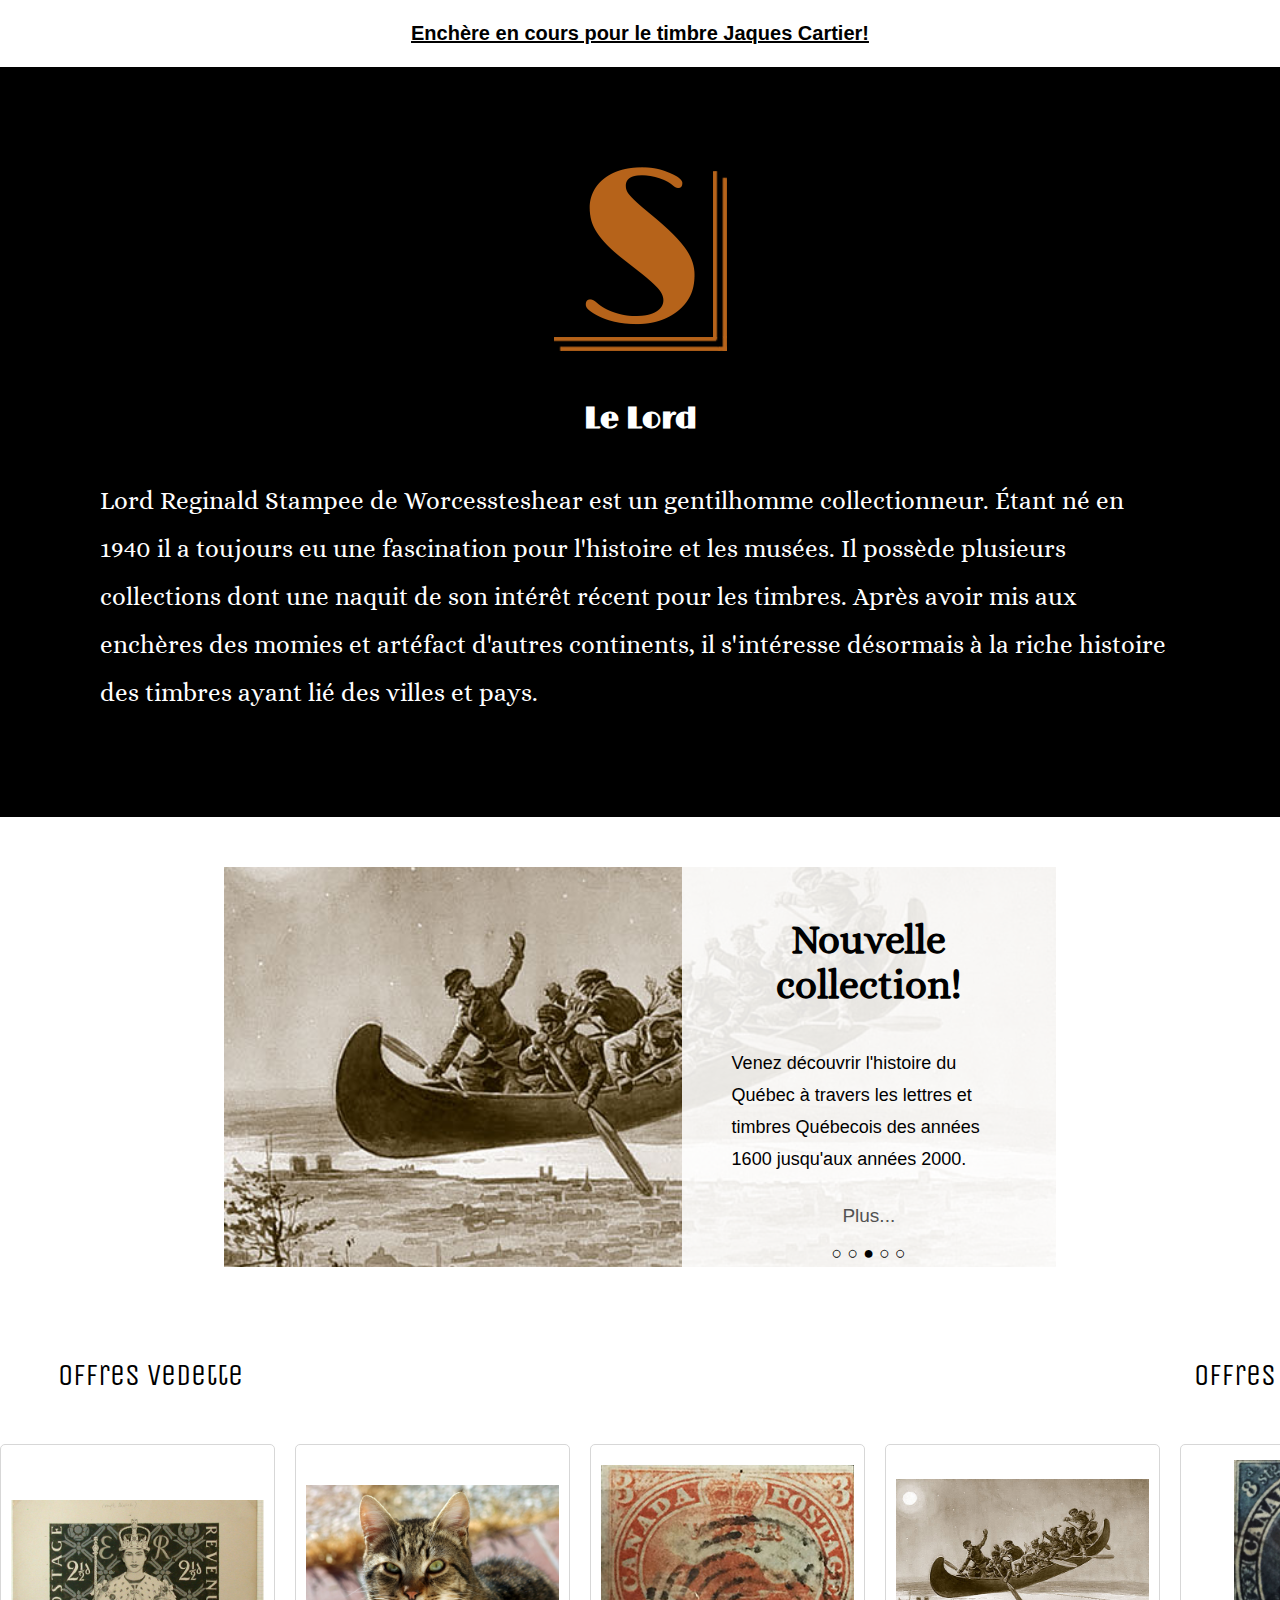
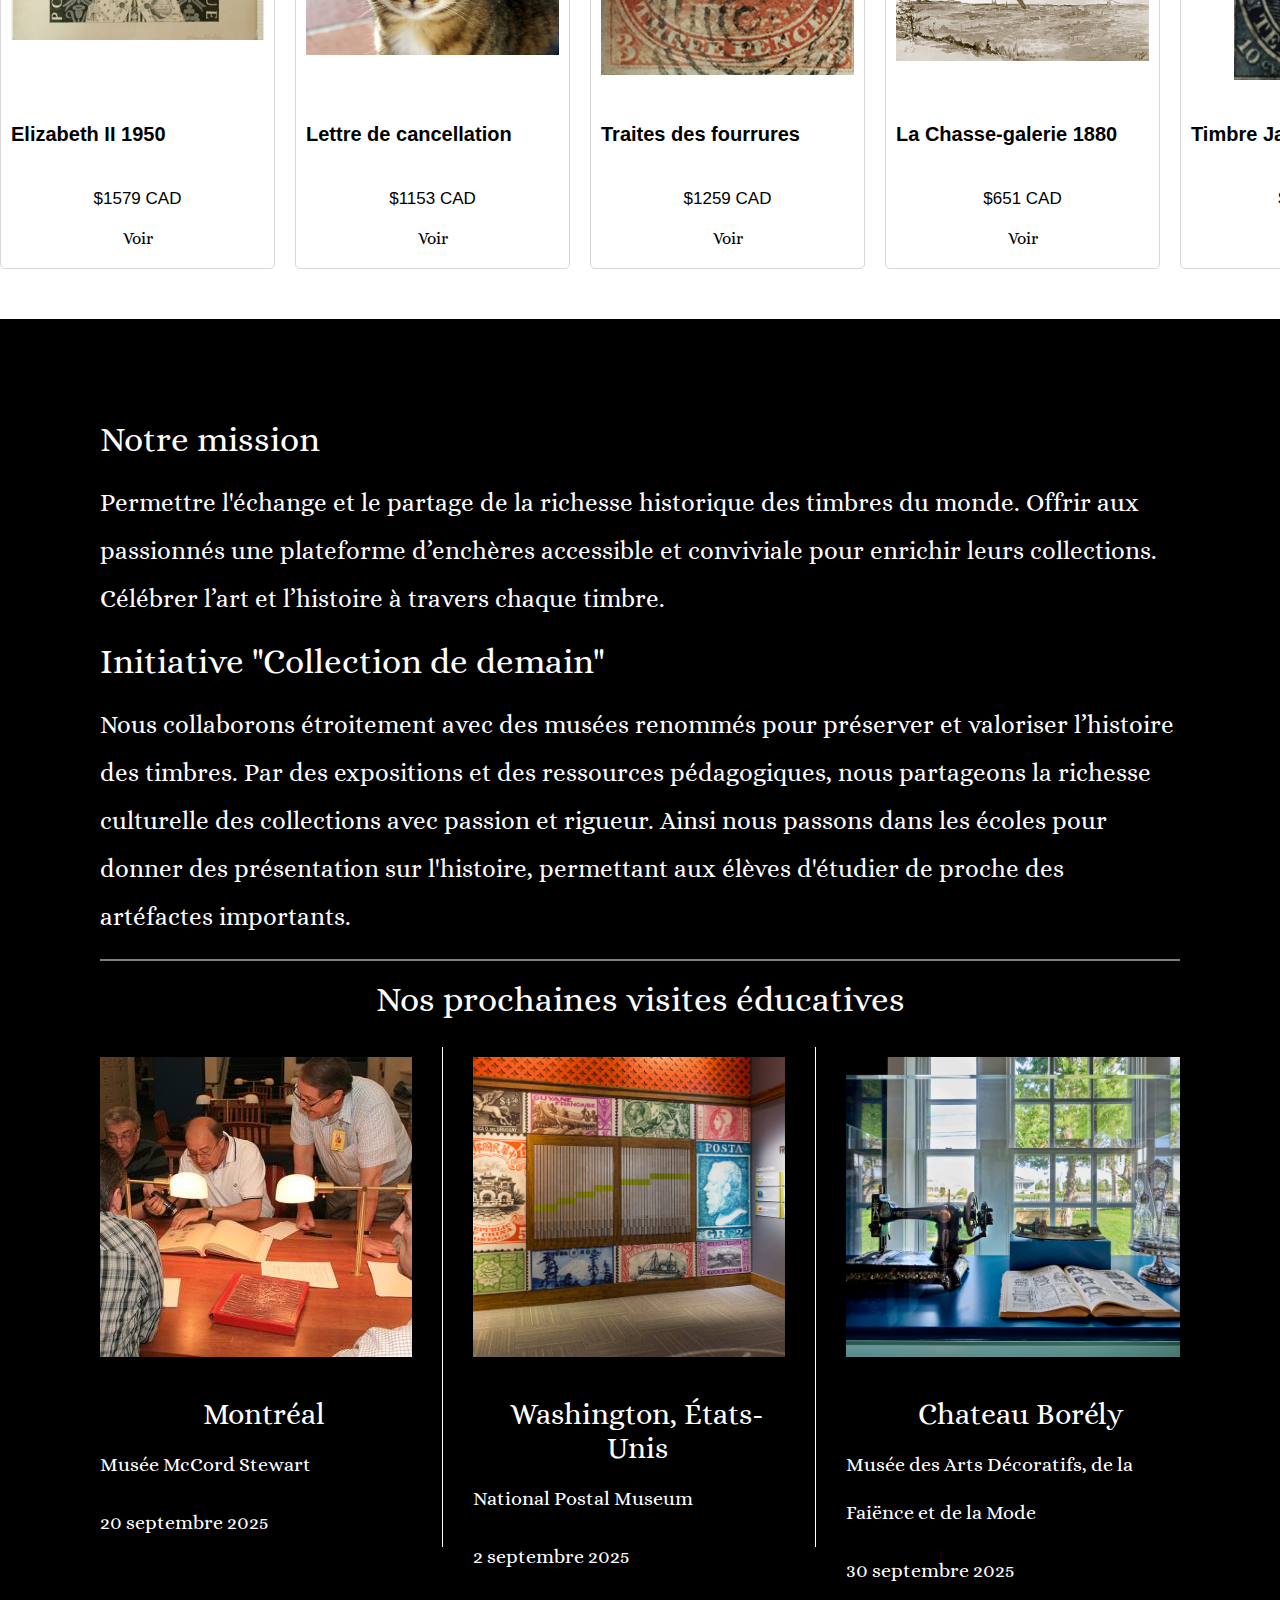
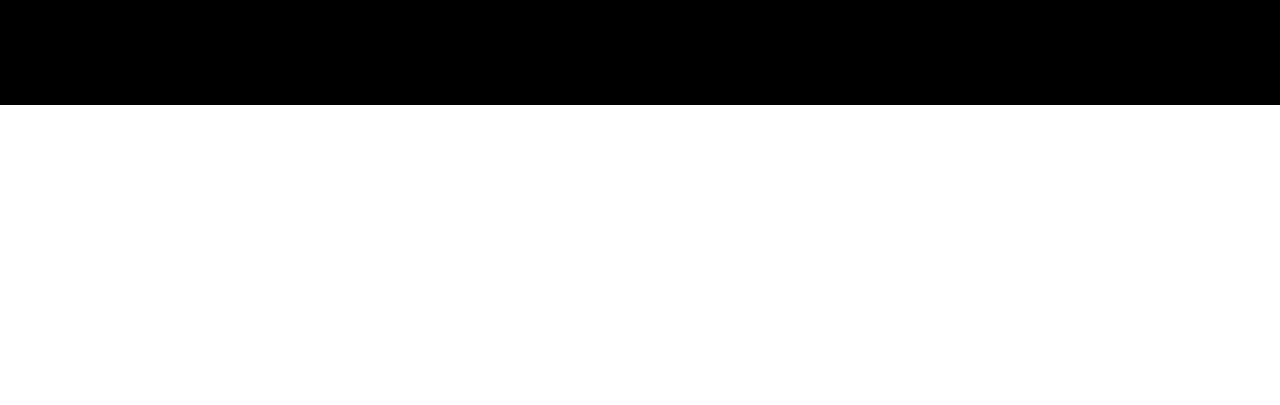
<file: index.html>
<!DOCTYPE html>
<html lang="fr">
    <head>
        <meta charset="UTF-8">
        <meta name="viewport" content="width=device-width, initial-scale=1.0">
        <title>Stampee Co</title>
        <link rel="stylesheet" href="assets/styles/style.css">
        <script src="assets/js/javascriptManager.js" type="module"></script>

        <link rel="preconnect" href="https://fonts.googleapis.com">
        <link rel="preconnect" href="https://fonts.gstatic.com" crossorigin>
        
        <link href="https://fonts.googleapis.com/css2?family=Alice&family=Limelight&family=Unica+One&display=swap" rel="stylesheet">
        <link href="https://fonts.googleapis.com/css2?family=Unica+One:ital,wght@0,400;0,700;1,400&display=swap" rel="stylesheet">
    </head>
    <body>
        <div id="topBanner" class="top-banner">
            <a href="assets/html/timbre1.html"><p>Enchère en cours pour le timbre Jaques Cartier!</p></a>
        </div>
        <header id="nav-container"></header>
        <main>
            <section class="flex_col flex_centered couleur">
                <img src="assets/img/logo.png" alt="logo de Stampee">
                <h3 class="a">Le Lord</h3>
                <p>Lord Reginald Stampee de Worcessteshear est un gentilhomme collectionneur. Étant né en 1940 il a toujours eu une fascination pour l'histoire et les musées. Il possède plusieurs collections dont une naquit de son intérêt récent pour les timbres. Après avoir mis aux enchères des momies et artéfact d'autres continents, il s'intéresse désormais à la riche histoire des timbres ayant lié des villes et pays.</p>
            </section>
            <section class="acceuil_caroussel flex_row"><!-- Nouveauté -->
                <section class="acceuil_caroussel_texte flex_col">
                    <h1>Nouvelle collection!</h1>
                    <p>Venez découvrir l'histoire du Québec à travers les lettres et timbres Québecois des années 1600 jusqu'aux années 2000.</p>
                    <a href="assets/html/enchere.html"><h4 class="right">Plus...</h4></a>
                    <p class="progression"> ○ ○ ● ○ ○ </p>
                </section>
            </section>
            <section class="flex_row fin">
                <section class="flex_col">
                    <section class="flex_row"><h2>Offres vedette</h2></section>
                    <hr class="separation">
                    <section class="flex_row flex_centered second">
                        <article class="grille_timbre plus_grand">
                            <img src="assets/img/timbres/6.jpg" alt="Timbre rare de la reine" class="grille_image">
                            <h4>Elizabeth II 1950</h4>
                            <div class="flex_col flex_centered">
                                <h5>$1579 CAD</h5><a href="assets/html/timbre1.html"><p>Voir</p></a>
                            </div>
                        </article>
                        <article class="grille_timbre plus_grand">
                            <img src="assets/img/timbres/7.jpg" alt="Timbre rare de 1920" class="grille_image">
                            <h4>Lettre de cancellation</h4>
                            <div class="flex_col flex_centered">
                                <h5>$1153 CAD</h5><a href="assets/html/timbre1.html"><p>Voir</p></a>
                            </div>
                        </article>
                        <article class="grille_timbre plus_grand">
                            <img src="assets/img/timbres/3.jpg" alt="Timbre rare de 1920" class="grille_image">
                            <h4>Traites des fourrures</h4>
                            <div class="flex_col flex_centered">
                                <h5>$1259 CAD</h5><a href="assets/html/timbre1.html"><p>Voir</p></a>
                            </div>
                        </article>
                        <article class="grille_timbre plus_grand">
                            <img src="assets/img/timbres/8.jpg" alt="Timbre rare de 1920" class="grille_image">
                            <h4>La Chasse-galerie 1880</h4>
                            <div class="flex_col flex_centered">
                                <h5>$651 CAD</h5><a href="assets/html/timbre1.html"><p>Voir</p></a>
                            </div>
                        </article>
                    </section>
                </section>
                <section class="flex_col">
                    <section class="flex_row"><h2>Offres en cours</h2></section>
                    <hr class="separation">
                    <section class="flex_row flex_centered second">
                        <article class="grille_timbre plus_grand">
                            <img src="assets/img/timbres/1.jpg" alt="Timbre rare de Jaques Cartiers" class="grille_image">
                            <h4>Timbre Jaques Cartier</h4>
                            <div class="flex_col flex_centered">
                                <h5>$204 CAD</h5><a class="alerte" href="assets/html/timbre1.html"><p>Miser</p></a>
                            </div>
                        </article>
                    </section>
                </section><!-- col -->
            </section><!-- Row -->
            <section class="flex_col couleur">
                <h4 class="a">Notre mission</h4>
                <p>Permettre l'échange et le partage de la richesse historique des timbres du monde. Offrir aux passionnés une plateforme d’enchères accessible et conviviale pour enrichir leurs collections. Célébrer l’art et l’histoire à travers chaque timbre.</p><br>
                <h4 class="a">Initiative "Collection de demain"</h4>
                <p>Nous collaborons étroitement avec des musées renommés pour préserver et valoriser l’histoire des timbres. Par des expositions et des ressources pédagogiques, nous partageons la richesse culturelle des collections avec passion et rigueur. Ainsi nous passons dans les écoles pour donner des présentation sur l'histoire, permettant aux élèves d'étudier de proche des artéfactes importants.</p>
                <br>
                <hr>
                <br>
                <h4 class="centre">Nos prochaines visites éducatives</h4>
                <br>
                <section class="flex_row ajustement">
                    <article class="actualite">
                        <img src="assets/img/expo2.jpg" alt="Visite" class="actualite_image">
                        <h2>Montréal</h2>
                        <p>Musée McCord Stewart</p>
                        <p>20 septembre 2025</p>
                    </article>
                    <div class="vr"></div>
                    <article class="actualite">
                        <img src="assets/img/expo1.jpg" alt="Visite" class="actualite_image">
                        <h2>Washington, États-Unis</h2>
                        <p>National Postal Museum</p>
                        <p>2 septembre 2025</p>
                    </article>
                    <div class="vr"></div>
                    <article class="actualite">
                        <img src="assets/img/fond.jpg" alt="Visite" class="actualite_image">
                        <h2>Chateau Borély</h2>
                        <p>Musée des Arts Décoratifs, de la Faiënce et de la Mode</p>
                        <p>30 septembre 2025</p>
                    </article>
                </section>
            </section>
        </main>
        <footer id="footer-container"></footer>
    </body>
</html>
</file>
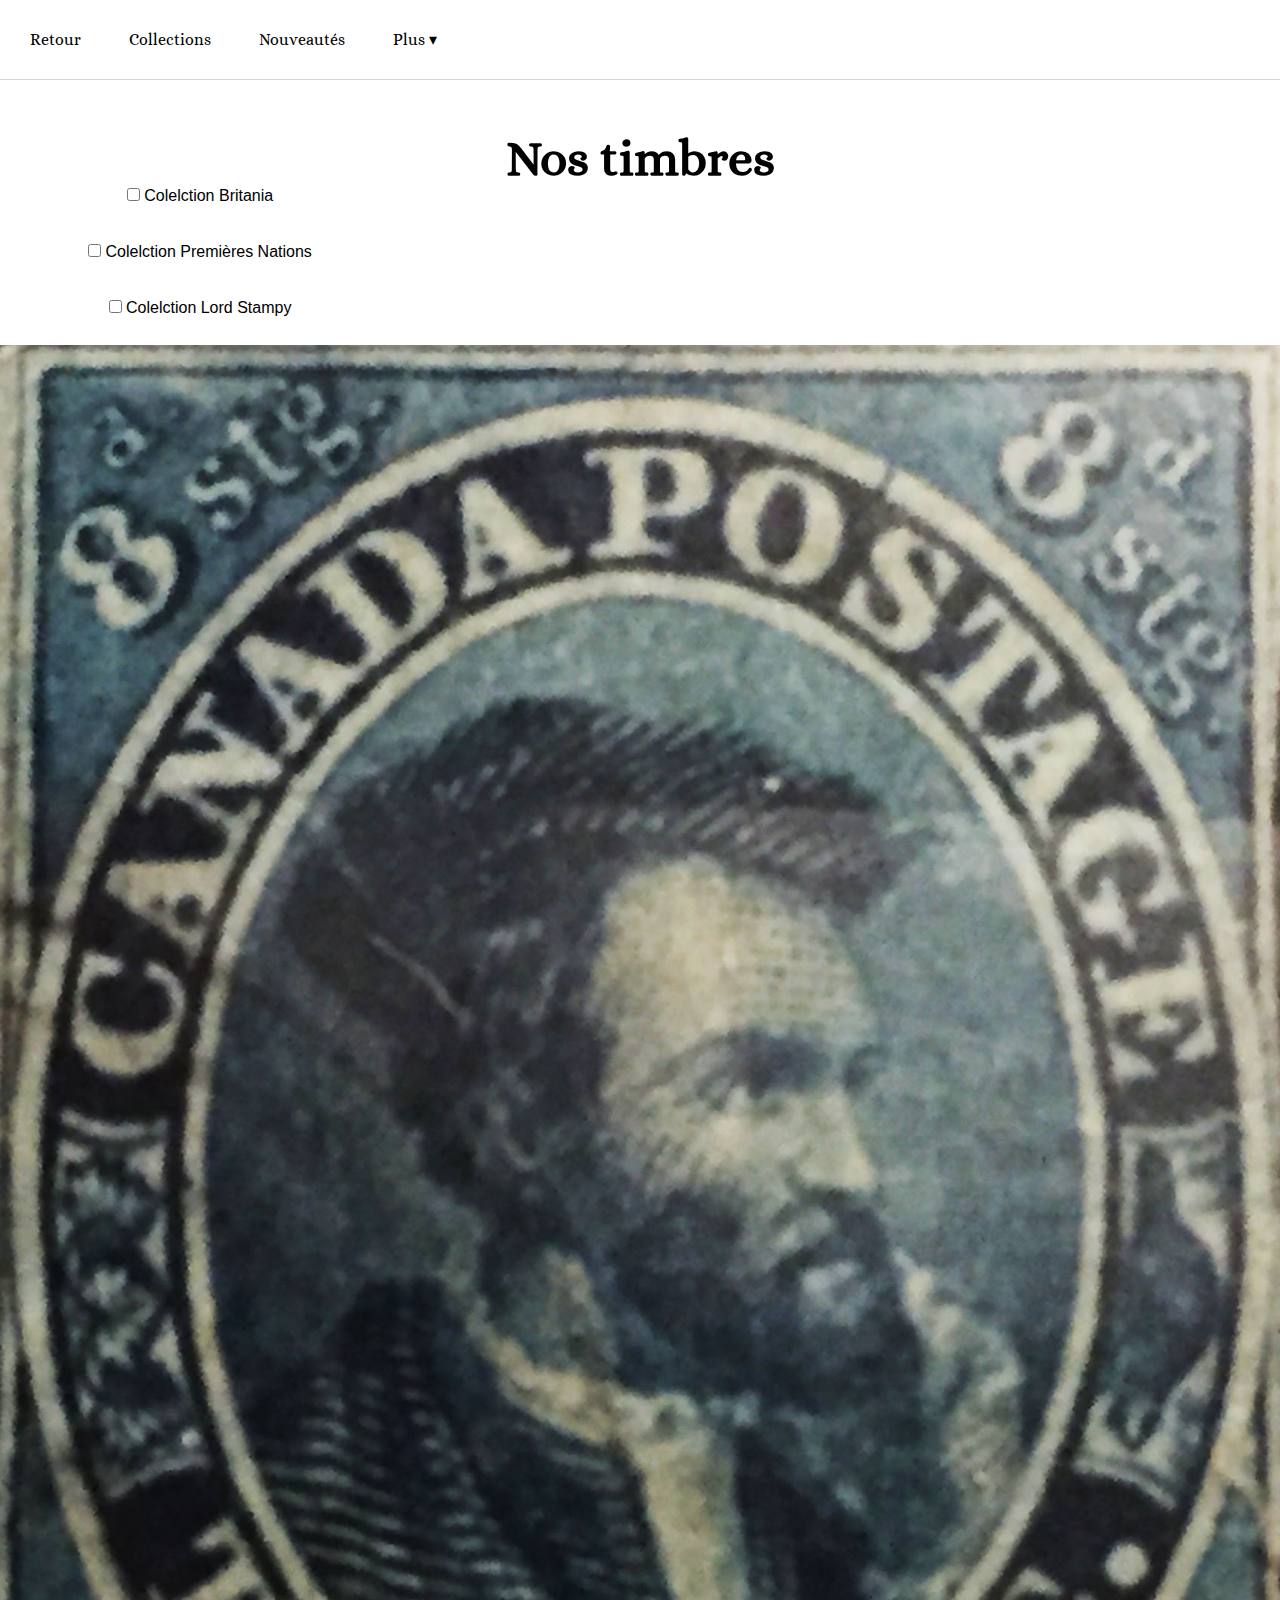
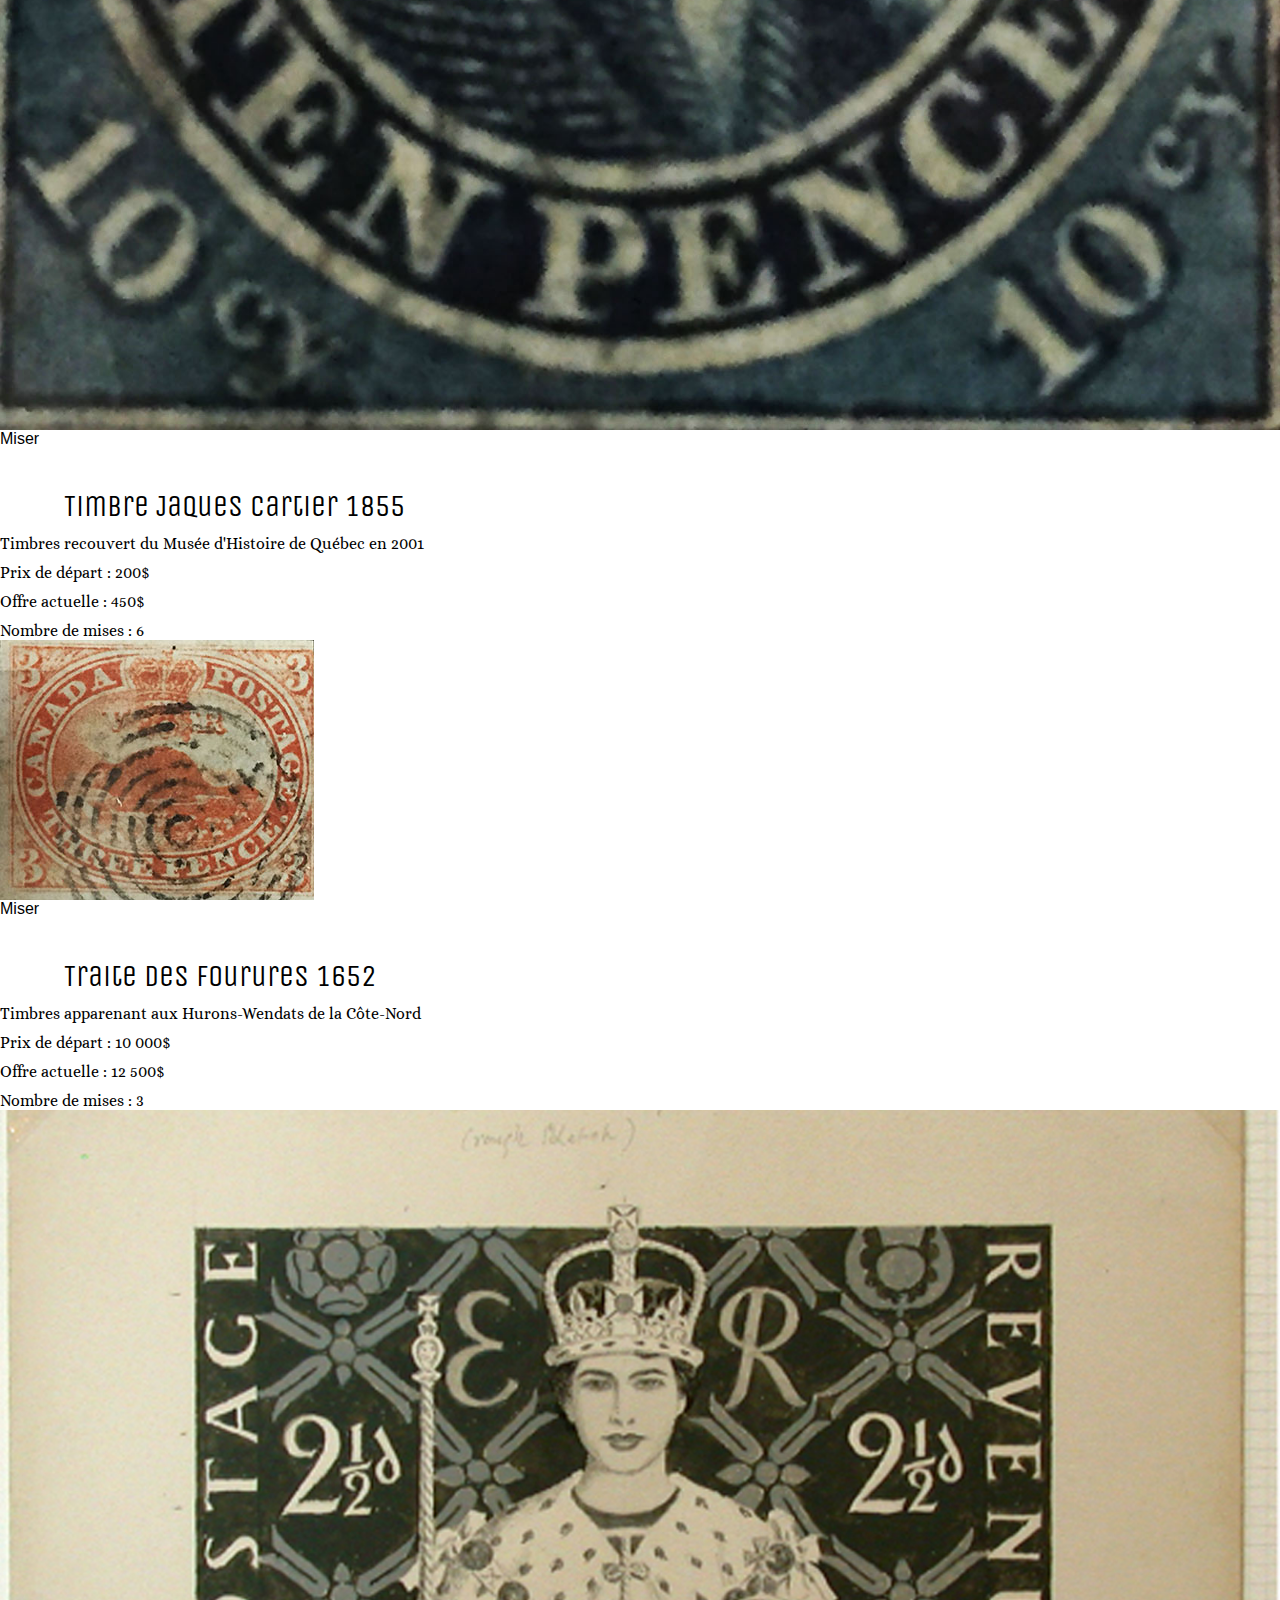
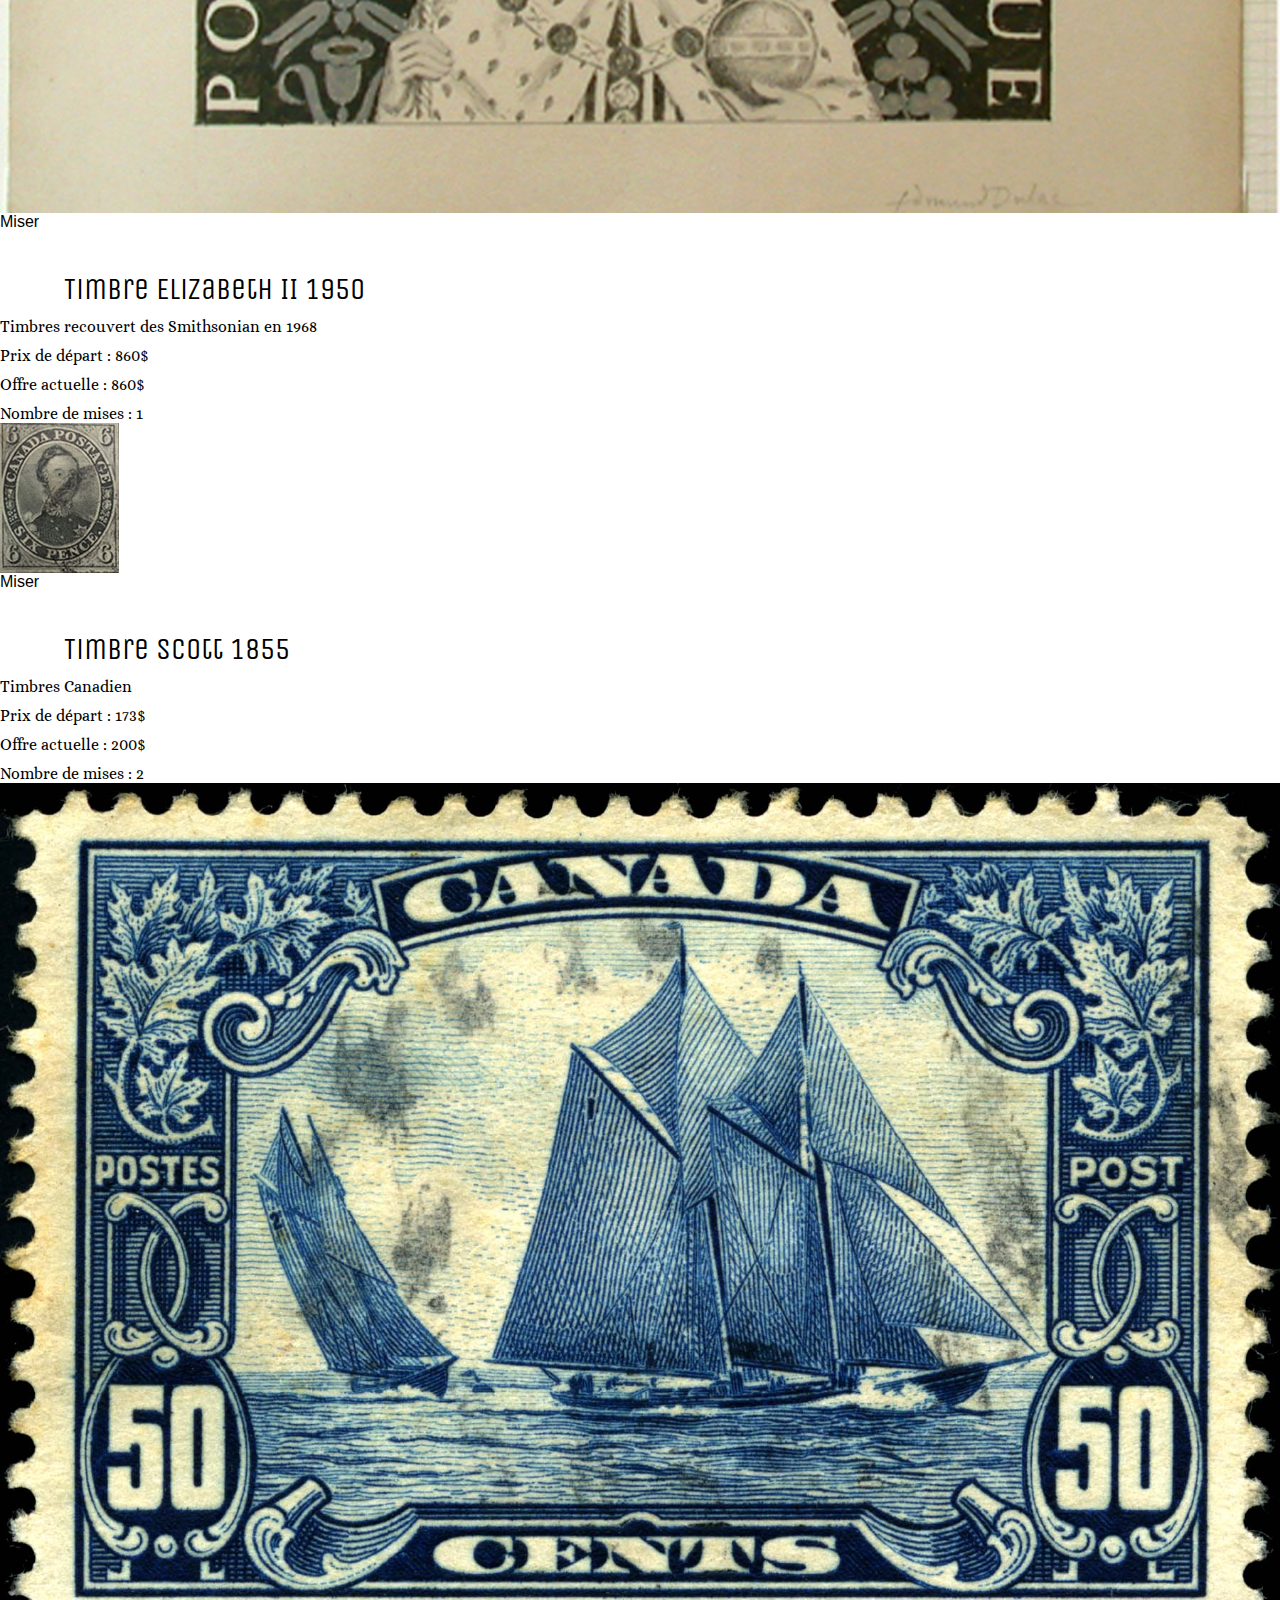
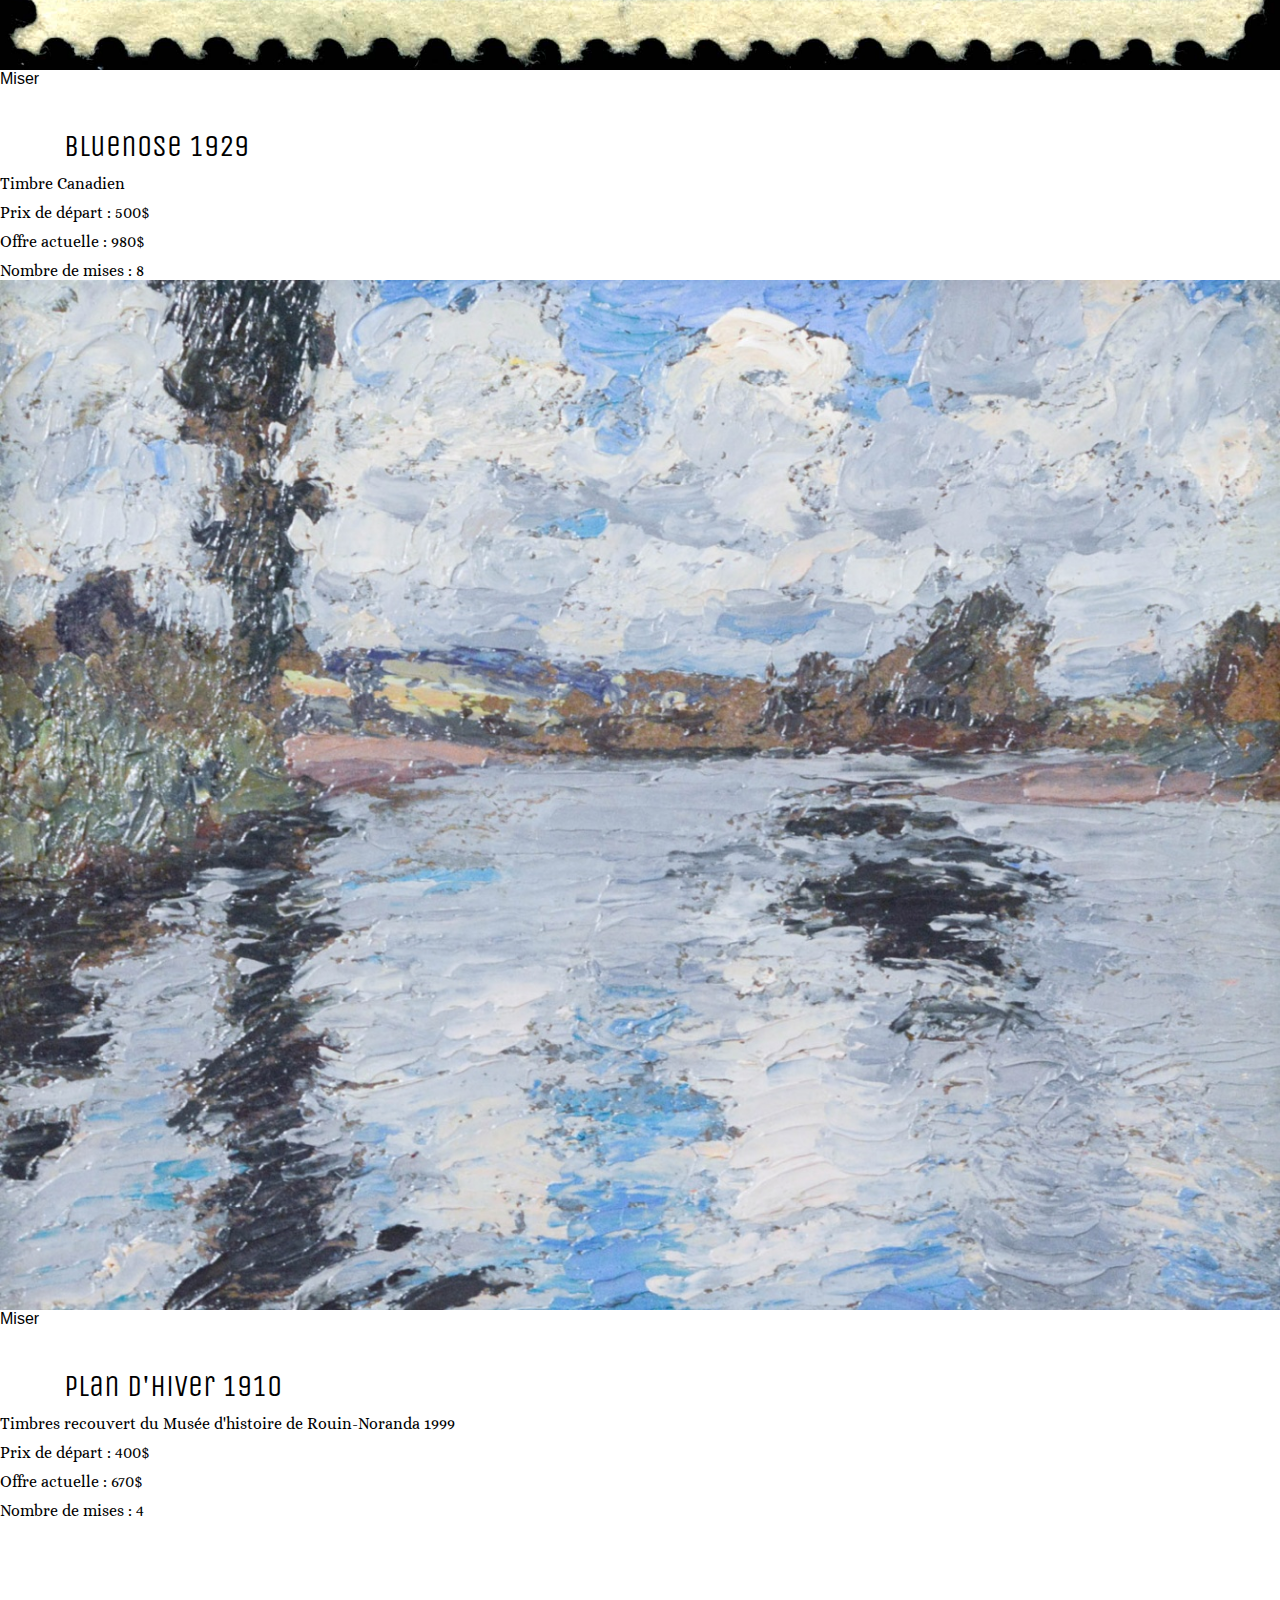
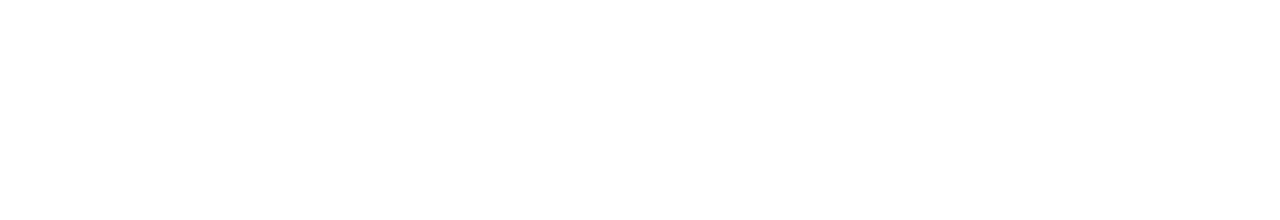
<file: assets/html/catalogue.html>
<!DOCTYPE html>
<html lang="fr">
    <head>
        <meta charset="UTF-8">
        <meta name="viewport" content="width=device-width, initial-scale=1.0">
        <title>Fiche</title>
        <link rel="stylesheet" href="../styles/style.css">
        <script src="../js/javascriptManager.js" type="module" defer></script>

        <link rel="preconnect" href="https://fonts.googleapis.com">
        <link rel="preconnect" href="https://fonts.gstatic.com" crossorigin>
        
        <link href="https://fonts.googleapis.com/css2?family=Alice&family=Limelight&family=Unica+One&display=swap" rel="stylesheet">
        <link href="https://fonts.googleapis.com/css2?family=Unica+One:ital,wght@0,400;0,700;1,400&display=swap" rel="stylesheet">
    </head>
    <body>
        <header>
            <nav class="nav">
                <ul class="nav-liens">
                    <li class="nav-item"><a href="../../index.html">Retour</a></li>
                    <li class="nav-item"><a href="#">Collections</a></li>
                    <li class="nav-item"><a href="#">Nouveautés</a></li>
                    <li class="nav-item dropdown">
                        <a href="#" class="dropdown-toggle">Plus <span class="dropdown-fleche">▾</span></a>
                        <ul class="dropdown-menu">
                            <li class="dropdown-menu-item"><a href="#">Contacter</a></li>
                            <li class="dropdown-menu-item"><a href="#">Histoire</a></li>
                        </ul>
                    </li>
                </ul>
            </nav>
        </header>
        <main>
            <section class="catalogue_row">
                <h1 >Nos timbres</h1>
            </section>
            <section class="catalogue_row"> 
                <section class="formulaire_col">
                    <form>
                        <label class="fancy-checkbox">
                            <input type="checkbox" name="collection-britania" />
                            <span>Colelction Britania</span>
                        </label><br />

                        <label class="fancy-checkbox">
                            <input type="checkbox" name="collection-nations" />
                            <span>Colelction Premières Nations</span>
                        </label><br />

                        <label class="fancy-checkbox">
                            <input type="checkbox" name="collection-stampy" />
                            <span>Colelction Lord Stampy</span>
                        </label><br />
                        <!--<button type="submit">Soumettre</button> Va se mettre a jour au fur et a mesure--> 
                    </form>
                </section>


                <section class="catalogue_col"><!--Début de la section des timbres-->
                    <div class="article_conteneur">
                        <section class="stamp_row"> 
                            <div class="catalogue_conteneur_images">
                                <img src="../img/timbres/1.jpg" alt="Timbre rare de 1920" class="catalogue_image" />
                                <a href="fiche.html" class="stamp-price btn-miser">Miser</a>                                
                            </div>
                            <article class="catalogue_article">
                                <h2 class="stamp-title">Timbre Jaques Cartier 1855</h2>
                                <p class="stamp-description">Timbres recouvert du Musée d'Histoire de Québec en 2001</p>
                                <p class="stamp-start">Prix de départ : 200$</p>
                                <p class="stamp-current">Offre actuelle : 450$</p>
                                <p class="stamp-bids">Nombre de mises : 6</p>
                            </article>
                        </section>
                    </div>

                    <div class="article_conteneur">
                        <section class="stamp_row"> 
                            <div class="catalogue_conteneur_images">
                                <img src="../img/timbres/3.jpg" alt="Timbre rare de 1920" class="catalogue_image" />
                                <a href="fiche.html" class="stamp-price btn-miser">Miser</a>                                
                            </div>
                            <article class="catalogue_article">
                                <h2 class="stamp-title">Traite des fourures 1652</h2>
                                <p class="stamp-description">Timbres apparenant aux Hurons-Wendats de la Côte-Nord</p>
                                <p class="stamp-start">Prix de départ : 10 000$</p>
                                <p class="stamp-current">Offre actuelle : 12 500$</p>
                                <p class="stamp-bids">Nombre de mises : 3</p>
                            </article>
                        </section>
                    </div>

                    <div class="article_conteneur">
                        <section class="stamp_row"> 
                            <div class="catalogue_conteneur_images">
                                <img src="../img/timbres/6.jpg" alt="Timbre rare de 1920" class="catalogue_image" />
                                <a href="fiche.html" class="stamp-price btn-miser">Miser</a>                                
                            </div>
                            <article class="catalogue_article">
                                <h2 class="stamp-title">Timbre Elizabeth II 1950</h2>
                                <p class="stamp-description">Timbres recouvert des Smithsonian en 1968</p>
                                <p class="stamp-start">Prix de départ : 860$</p>
                                <p class="stamp-current">Offre actuelle : 860$</p>
                                <p class="stamp-bids">Nombre de mises : 1</p>
                            </article>
                        </section>
                    </div>

                    <div class="article_conteneur">
                        <section class="stamp_row"> 
                            <div class="catalogue_conteneur_images">
                                <img src="../img/timbres/2.jpg" alt="Timbre rare de 1920" class="catalogue_image" />
                                <a href="fiche.html" class="stamp-price btn-miser">Miser</a>                                
                            </div>
                            <article class="catalogue_article">
                                <h2 class="stamp-title">Timbre Scott 1855</h2>
                                <p class="stamp-description">Timbres Canadien</p>
                                <p class="stamp-start">Prix de départ : 173$</p>
                                <p class="stamp-current">Offre actuelle : 200$</p>
                                <p class="stamp-bids">Nombre de mises : 2</p>
                            </article>
                        </section>
                    </div>

                    <div class="article_conteneur">
                        <section class="stamp_row"> 
                            <div class="catalogue_conteneur_images">
                                <img src="../img/timbres/4.jpg" alt="Timbre rare de 1920" class="catalogue_image" />
                                <a href="fiche.html" class="stamp-price btn-miser">Miser</a>                                
                            </div>
                            <article class="catalogue_article">
                                <h2 class="stamp-title">Bluenose 1929</h2>
                                <p class="stamp-description">Timbre Canadien</p>
                                <p class="stamp-start">Prix de départ : 500$</p>
                                <p class="stamp-current">Offre actuelle : 980$</p>
                                <p class="stamp-bids">Nombre de mises : 8</p>
                            </article>
                        </section>
                    </div>

                    <div class="article_conteneur">
                        <section class="stamp_row"> 
                            <div class="catalogue_conteneur_images">
                                <img src="../img/timbres/5.jpg" alt="Timbre rare de 1920" class="catalogue_image" />
                                <a href="fiche.html" class="stamp-price btn-miser">Miser</a>                                
                            </div>
                            <article class="catalogue_article">
                                <h2 class="stamp-title">Plan d'Hiver 1910</h2>
                                <p class="stamp-description">Timbres recouvert du Musée d'histoire de Rouin-Noranda 1999</p>
                                <p class="stamp-start">Prix de départ : 400$</p>
                                <p class="stamp-current">Offre actuelle : 670$</p>
                                <p class="stamp-bids">Nombre de mises : 4</p>
                            </article>
                        </section>
                    </div>
                </section><!--Fin de la section des timbres-->



            </section>
        </main>
        <footer></footer>
    </body>
</html>
</file>
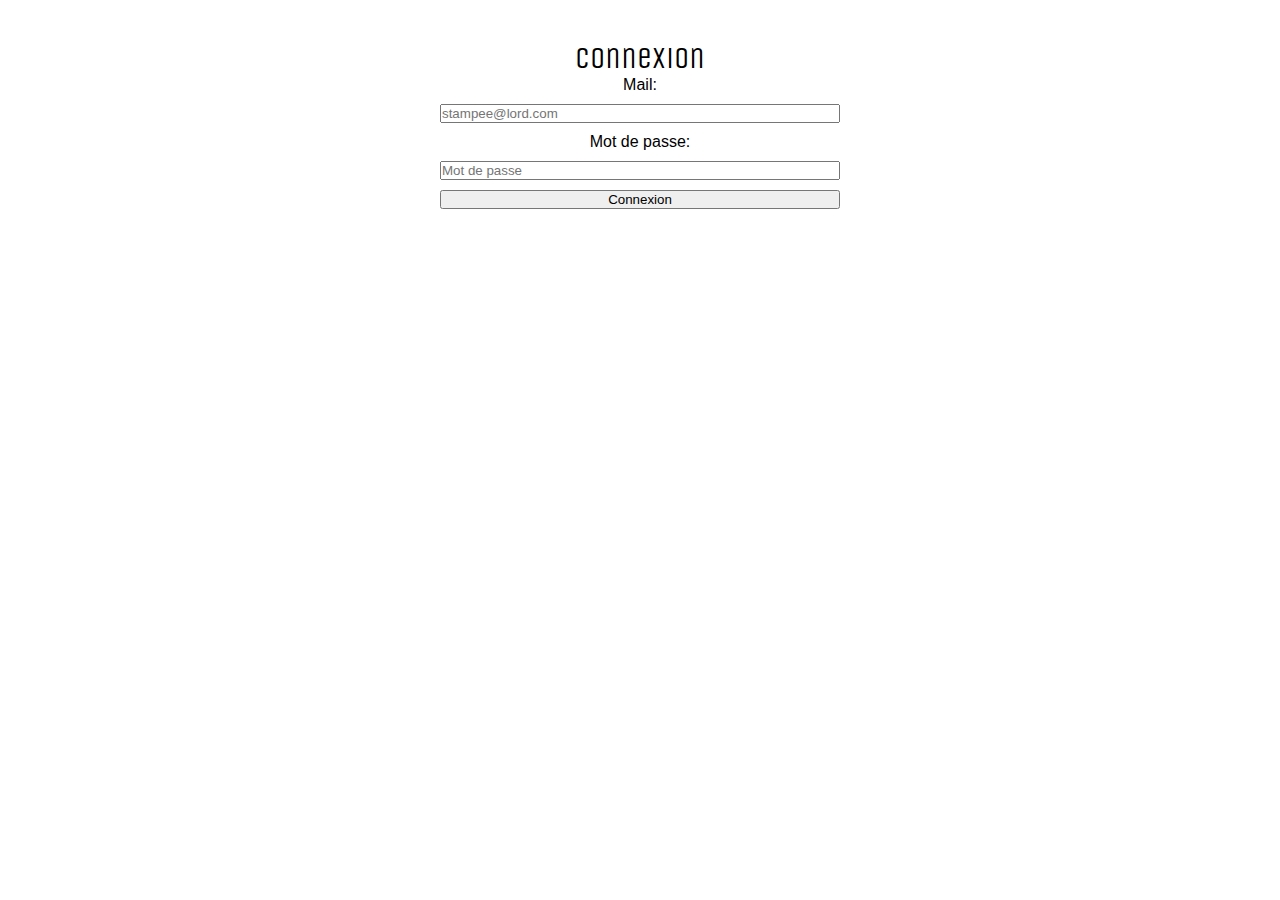
<file: assets/html/connexion.html>
<!DOCTYPE html>
<html lang="fr">
    <head>
        <meta charset="UTF-8">
        <meta name="viewport" content="width=device-width, initial-scale=1.0">
        <title>Stampee Co</title>
        <link rel="stylesheet" href="../styles/style.css">
        <script src="../js/javascriptManager.js" type="module"></script>

        <link rel="preconnect" href="https://fonts.googleapis.com">
        <link rel="preconnect" href="https://fonts.gstatic.com" crossorigin>
        
        <link href="https://fonts.googleapis.com/css2?family=Alice&family=Limelight&family=Unica+One&display=swap" rel="stylesheet">
        <link href="https://fonts.googleapis.com/css2?family=Unica+One:ital,wght@0,400;0,700;1,400&display=swap" rel="stylesheet">
    </head>
    <body>
        <header id="nav-container"></header>
        <main>
            <section class="login-section">
                <h2>Connexion</h2> <!-- a revoir si je peux utiliser ca pour le register -->
                <form id="loginForm" action="../../assets/php/login.php" method="post">
                    <label for="email">Mail:</label>
                    <input type="email" id="email" name="email" required placeholder="stampee@lord.com" />
                    
                    <label for="password">Mot de passe:</label>
                    <input type="password" id="password" name="password" required minlength="6" placeholder="Mot de passe" />
                    
                    <button type="submit">Connexion</button>
                </form>
            </section>
        </main>
        <footer id="footer-container"></footer>
    </body>
</html>
</file>
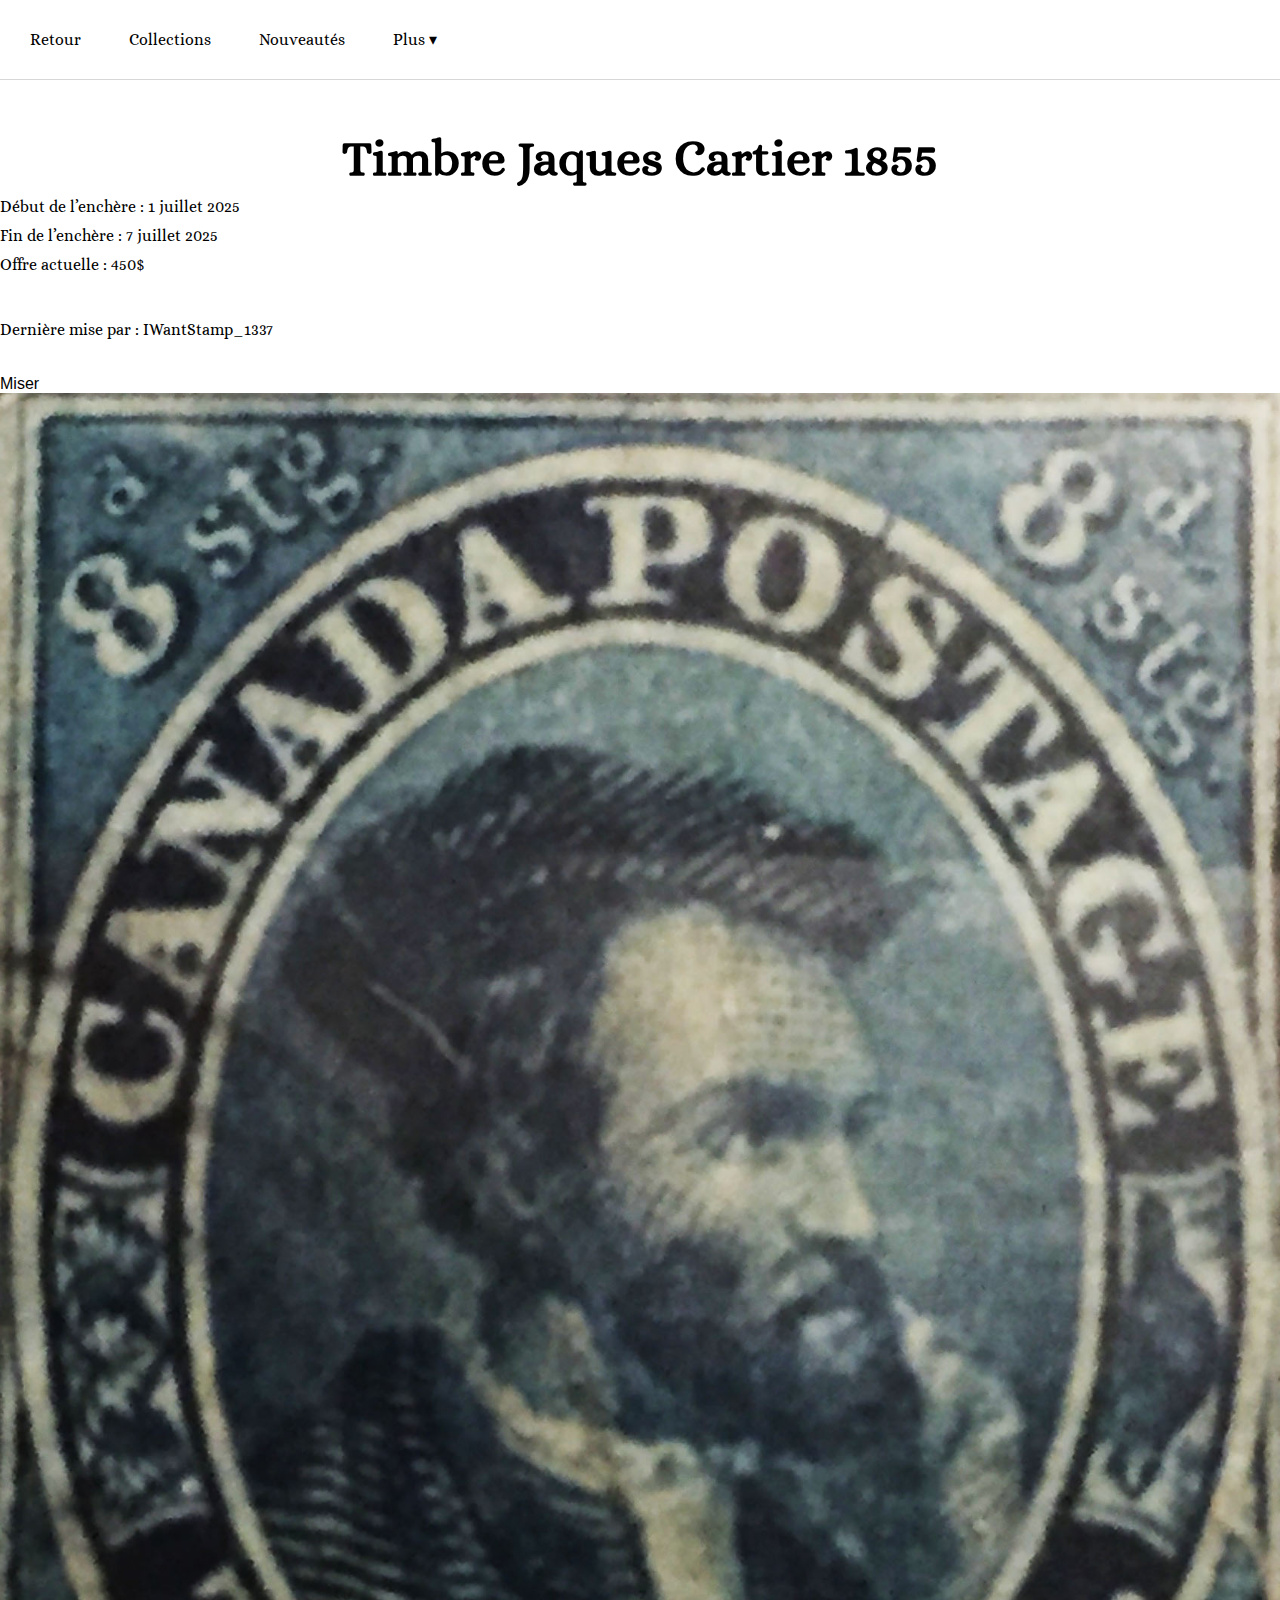
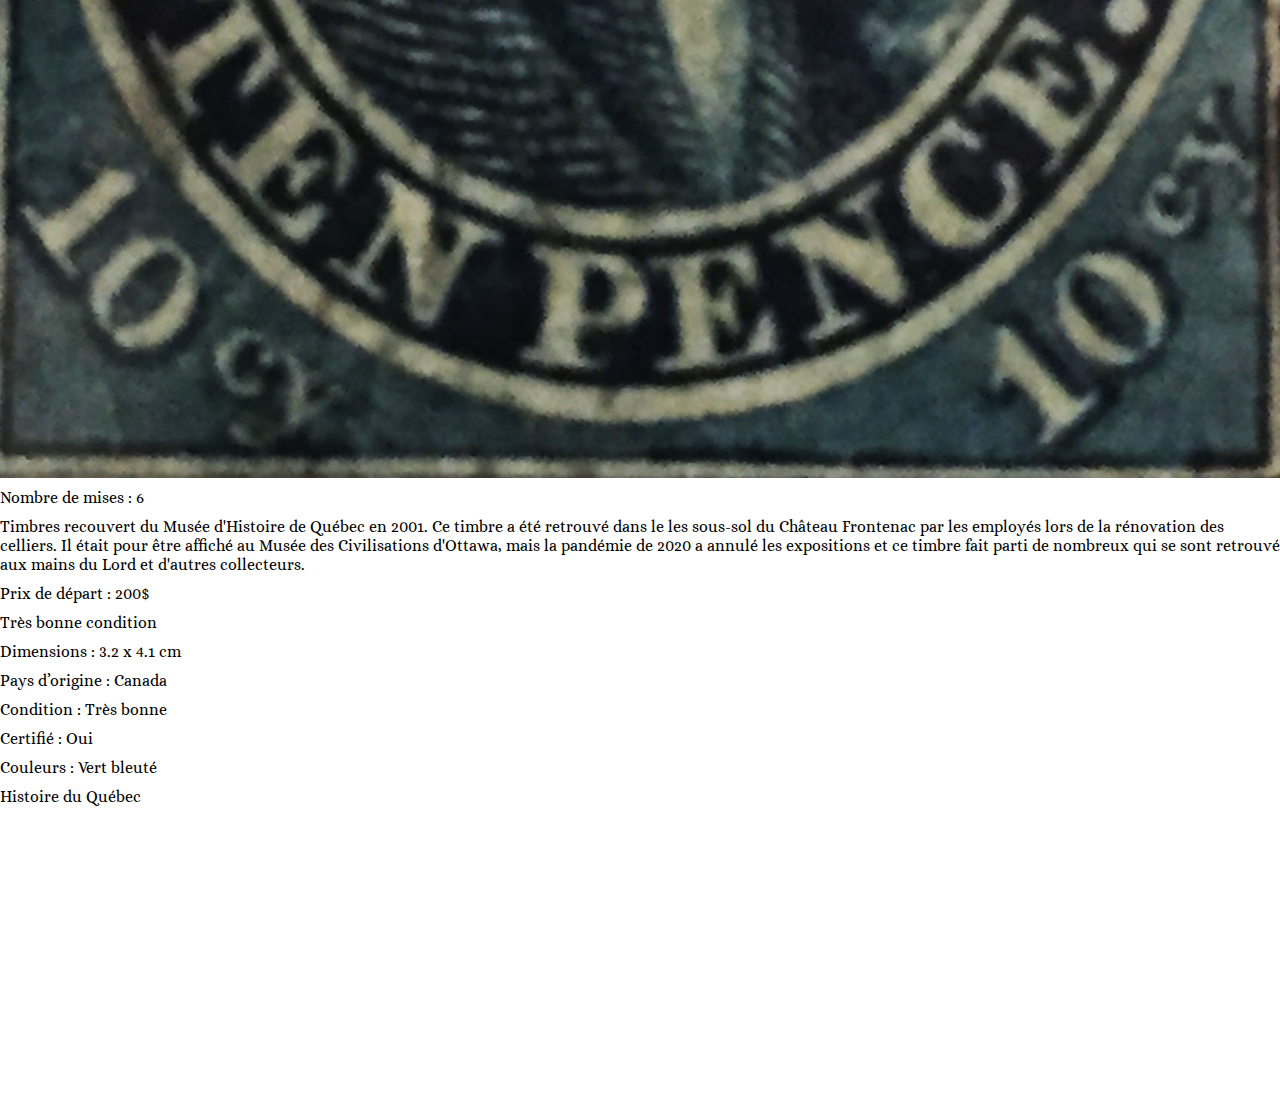
<file: assets/html/fiche.html>
<!DOCTYPE html>
<html lang="fr">
    <head>
        <meta charset="UTF-8">
        <meta name="viewport" content="width=device-width, initial-scale=1.0">
        <title>Fiche</title>
        <link rel="stylesheet" href="../styles/style.css">
        <script src="../js/javascriptManager.js" type="module" defer></script>

        <link rel="preconnect" href="https://fonts.googleapis.com">
        <link rel="preconnect" href="https://fonts.gstatic.com" crossorigin>
        
        <link href="https://fonts.googleapis.com/css2?family=Alice&family=Limelight&family=Unica+One&display=swap" rel="stylesheet">
        <link href="https://fonts.googleapis.com/css2?family=Unica+One:ital,wght@0,400;0,700;1,400&display=swap" rel="stylesheet">
    </head>
    <body>
        <header>
            <nav class="nav">
                <ul class="nav-liens">
                    <li class="nav-item"><a href="../../index.html">Retour</a></li>
                    <li class="nav-item"><a href="#">Collections</a></li>
                    <li class="nav-item"><a href="#">Nouveautés</a></li>
                    <li class="nav-item dropdown">
                        <a href="#" class="dropdown-toggle">Plus <span class="dropdown-fleche">▾</span></a>
                        <ul class="dropdown-menu">
                            <li class="dropdown-menu-item"><a href="#">Contacter</a></li>
                            <li class="dropdown-menu-item"><a href="#">Histoire</a></li>
                        </ul>
                    </li>
                </ul>
            </nav>
        </header>
        <main>
            <section class="catalogue_row">
                <h1>Timbre Jaques Cartier 1855</h1>
            </section>
            <section class="catalogue_row"> 
                <section class="formulaire_col">
                    <p class="stamp-dates">Début de l’enchère : 1 juillet 2025</p>
                    <p class="stamp-dates">Fin de l’enchère : 7 juillet 2025</p>
                    <p class="stamp-current">Offre actuelle : 450$</p>
                    <br/><br/>
                    <p class="stamp-member">Dernière mise par : IWantStamp_1337</p>
                    <br/><br/><div class="bouton">
                        <a href="fiche.html" class="stamp-price btn-miser">Miser</a>    
                    </div>  
                </section>

                <section class="catalogue_col">
                    <div class="article_conteneur">
                        <section class="stamp_row"> 
                            <div class="catalogue_conteneur_images">
                                <img src="../img/timbres/1.jpg" alt="Timbre rare de 1920" class="catalogue_image" />    
                                <p class="stamp-bids">Nombre de mises : 6</p>                  
                            </div>
                            <article class="catalogue_article">
                                <p class="stamp-description">Timbres recouvert du Musée d'Histoire de Québec en 2001. Ce timbre a été retrouvé dans le les sous-sol du Château Frontenac par les employés lors de la rénovation des celliers. Il était pour être affiché au Musée des Civilisations d'Ottawa, mais la pandémie de 2020 a annulé les expositions et ce timbre fait parti de nombreux qui se sont retrouvé aux mains du Lord et d'autres collecteurs.</p>
                                <section class="stamp_row">
                                    <section class="information">
                                        <p class="stamp-start">Prix de départ : 200$</p>
                                        <p class="stamp-condition">Très bonne condition</p>   
                                        <p class="stamp-dimensions">Dimensions : 3.2 x 4.1 cm</p>
                                        <p class="stamp-origin">Pays d’origine : Canada</p>
                                    </section>
                                    <section class="information">
                                        <p class="stamp-condition">Condition : Très bonne</p>
                                        <p class="stamp-certified">Certifié : Oui</p>
                                        <p class="stamp-colors">Couleurs : Vert bleuté</p>
                                        <p class="stamp-edition">Histoire du Québec</p>
                                    </section>
                                </section>
                            </article>
                        </section>
                    </div>
                </section><!--Fin de la section des timbres-->



            </section>
        </main>
        <footer></footer>
    </body>
</html>
</file>
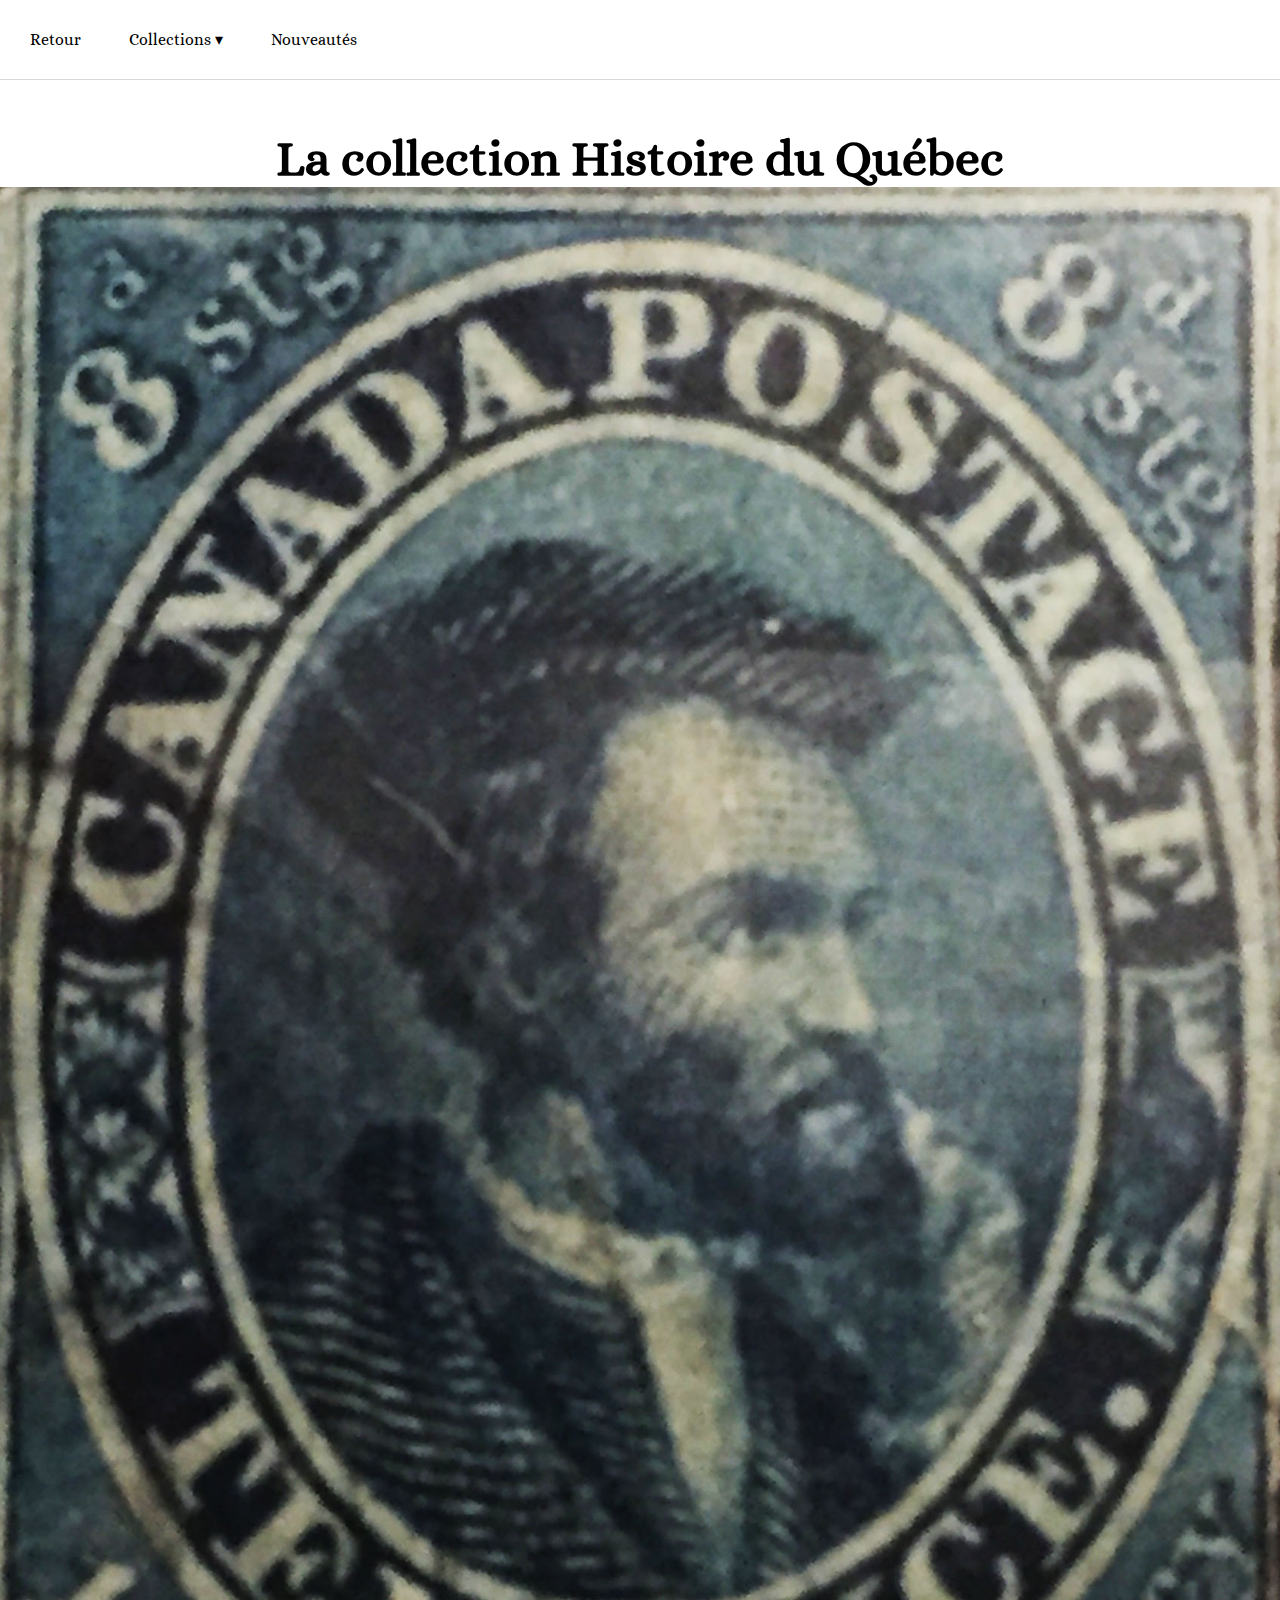
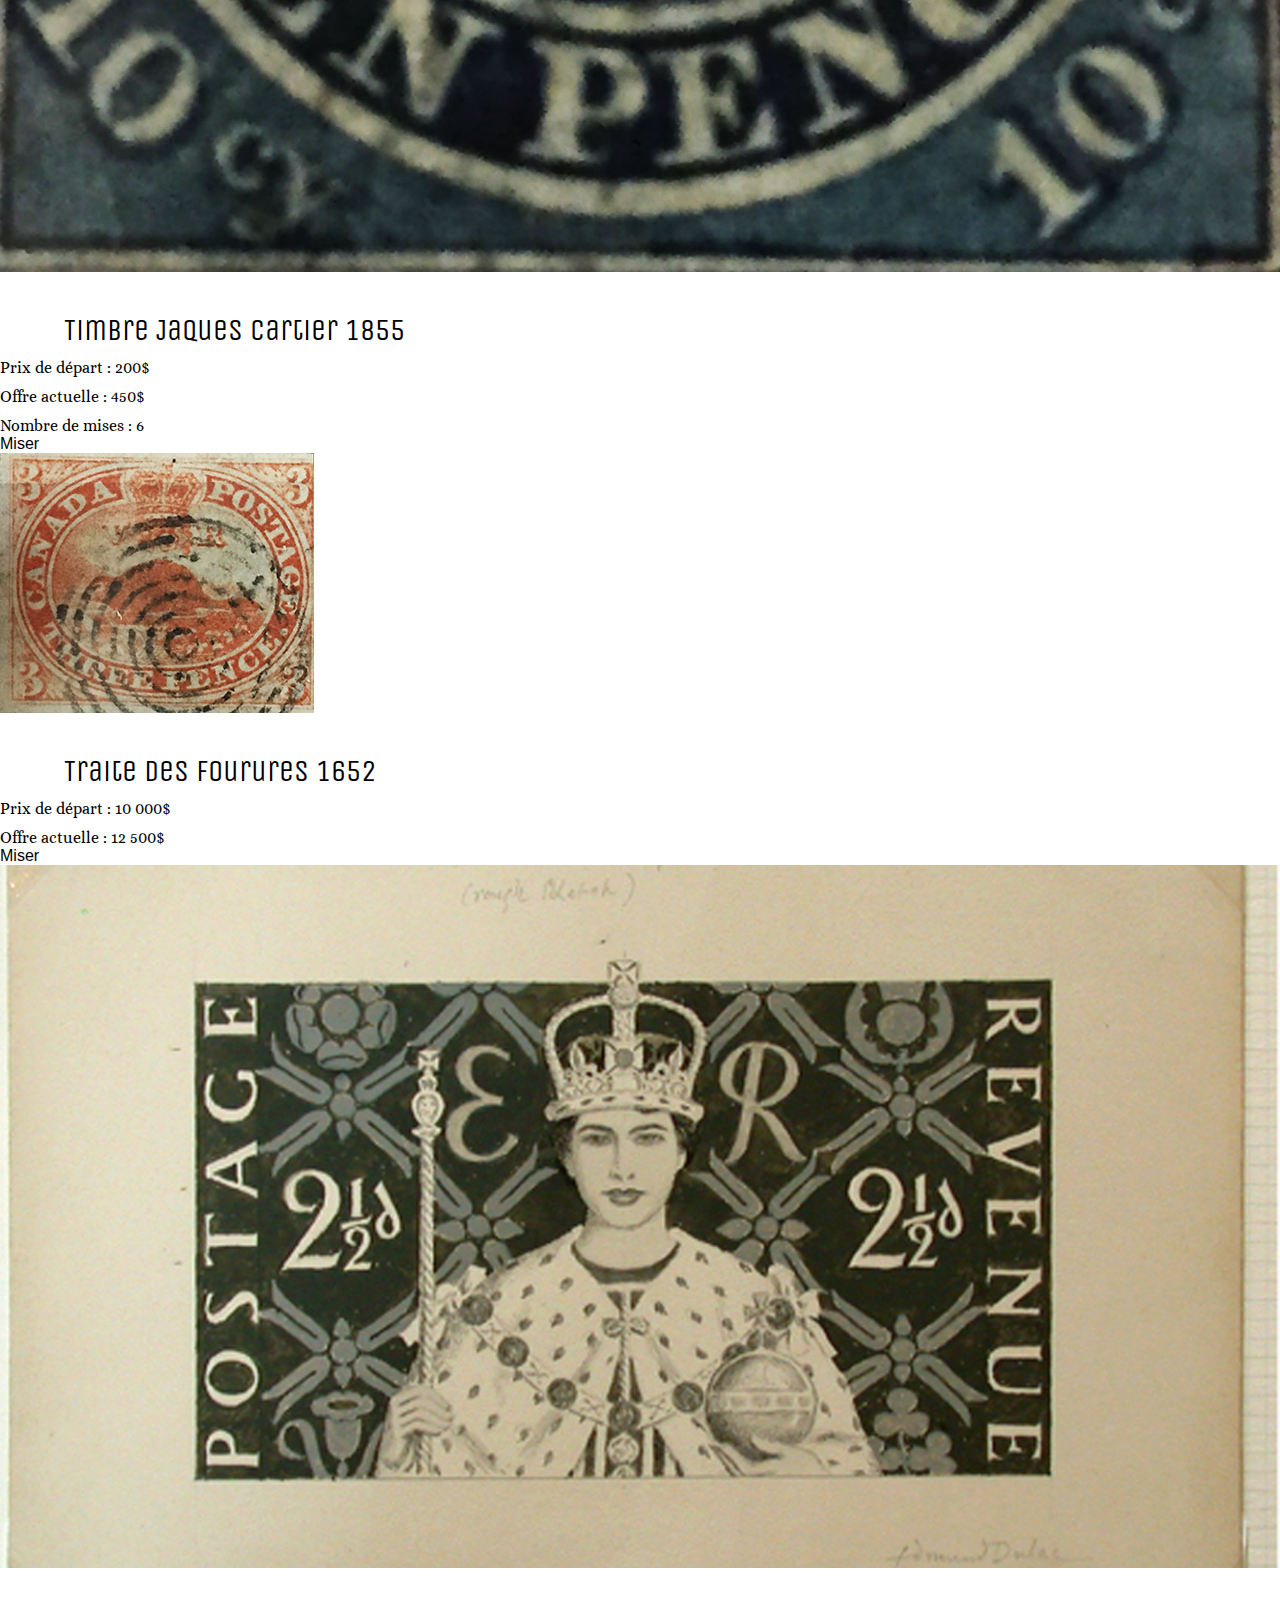
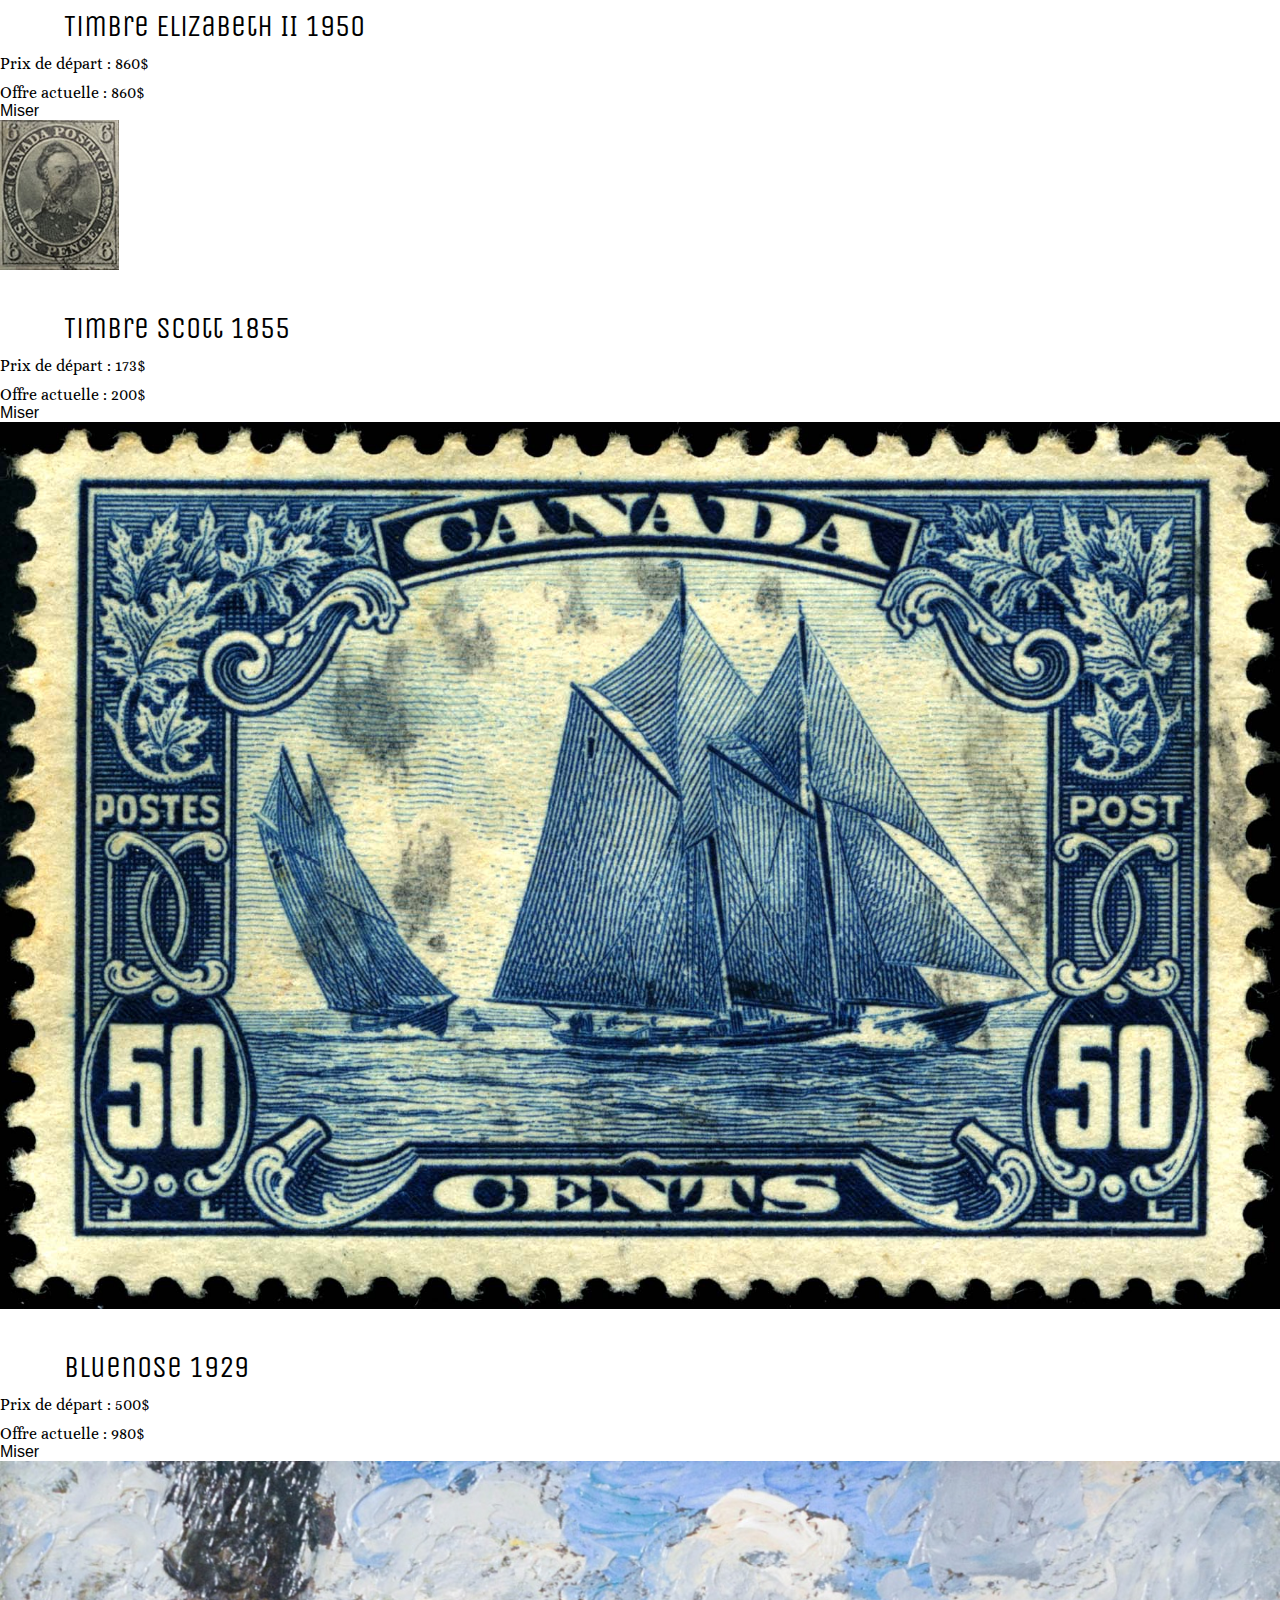
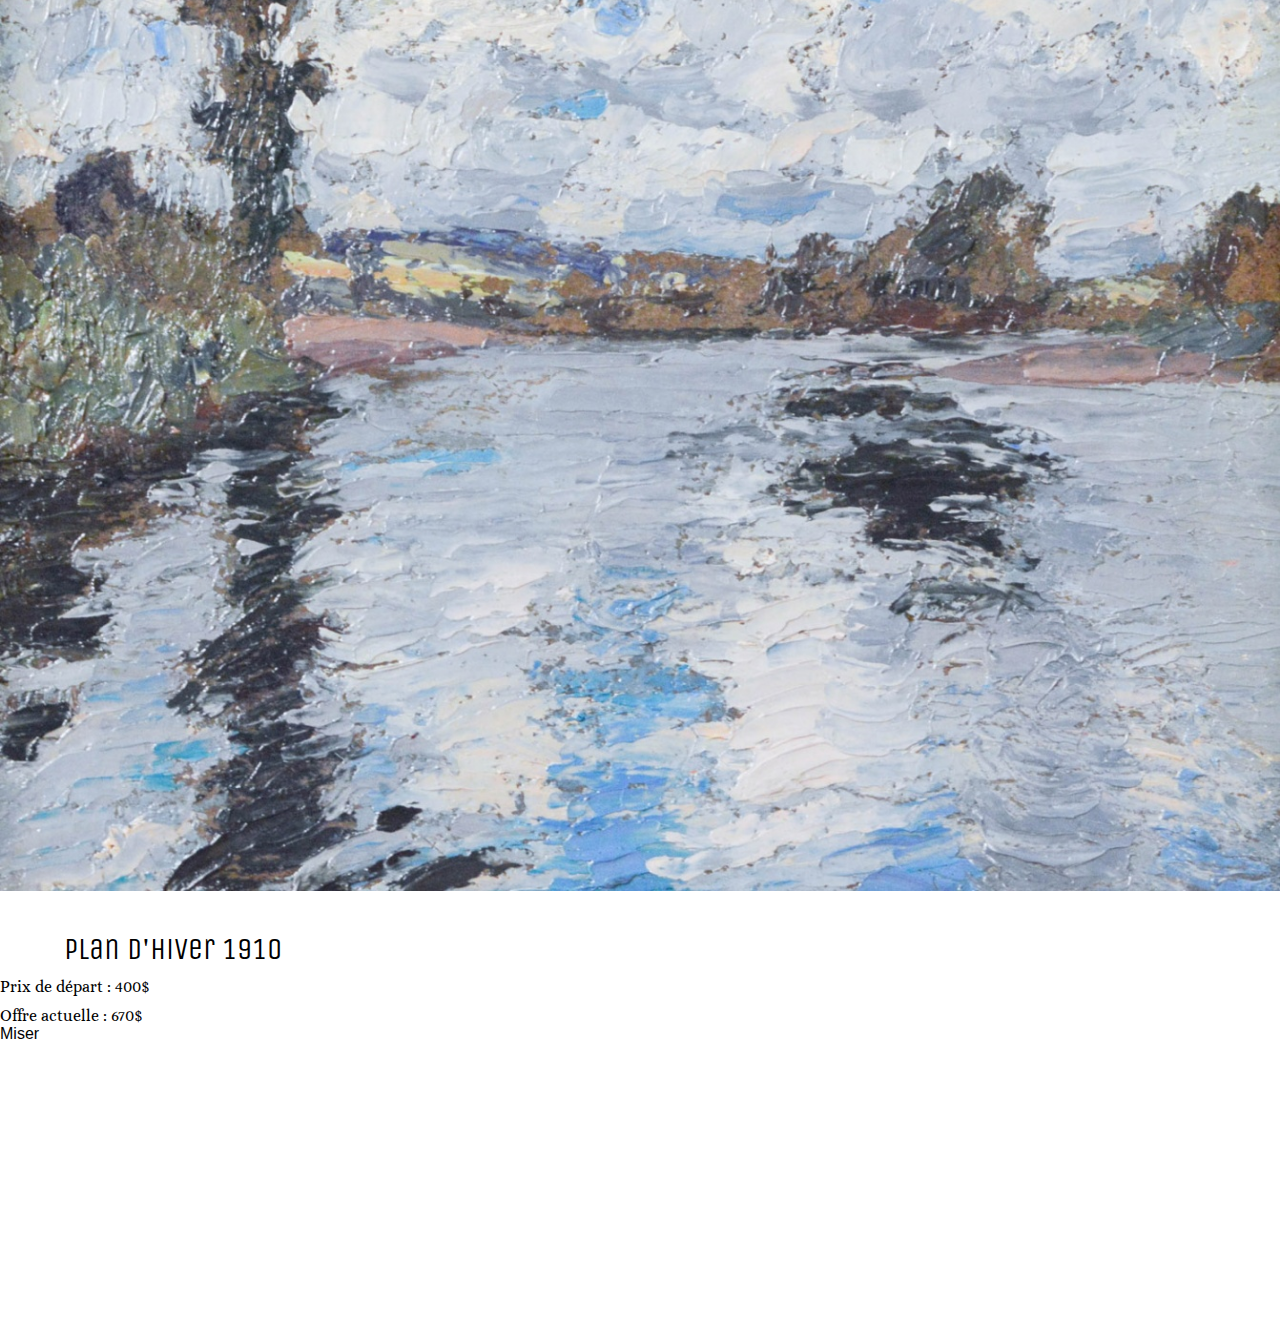
<file: assets/html/histoire.html>
<!DOCTYPE html>
<html lang="fr">
    <head>
        <meta charset="UTF-8">
        <meta name="viewport" content="width=device-width, initial-scale=1.0">
        <title>Fiche</title>
        <link rel="stylesheet" href="../styles/style.css">
        <script src="../js/javascriptManager.js" type="module" defer></script>

        <link rel="preconnect" href="https://fonts.googleapis.com">
        <link rel="preconnect" href="https://fonts.gstatic.com" crossorigin>
        
        <link href="https://fonts.googleapis.com/css2?family=Alice&family=Limelight&family=Unica+One&display=swap" rel="stylesheet">
        <link href="https://fonts.googleapis.com/css2?family=Unica+One:ital,wght@0,400;0,700;1,400&display=swap" rel="stylesheet">
    </head>
    <body>
        <header>
            <nav class="nav">
                <ul class="nav-liens">
                    <li class="nav-item"><a href="../../index.html">Retour</a></li>
                    <li class="nav-item dropdown">
                        <a href="#" class="dropdown-toggle">Collections <span class="dropdown-fleche">▾</span></a>
                        <ul class="dropdown-menu">
                            <li class="dropdown-menu-item"><a href="#">Histoire du Québec</a></li>
                            <li class="dropdown-menu-item"><a href="#">Collection Lord Stampy</a></li>
                        </ul>
                    </li>
                    <li class="nav-item"><a href="#">Nouveautés</a></li>
                </ul>
            </nav>
        </header>
        <main>
            <section class="catalogue_row">
                <h1>La collection Histoire du Québec</h1>
            </section>
            <section class="catalogue_row"> 
                <section class="catalogue_col"><!--Début de la section des timbres-->
                    <div class="article_conteneur">
                        <section class="stamp_row"> 
                            <div class="catalogue_conteneur_images">
                                <img src="../img/timbres/1.jpg" alt="Timbre rare de 1920" class="catalogue_image" />                             
                            </div>
                            <article class="catalogue_article">
                                <h2 class="stamp-title">Timbre Jaques Cartier 1855</h2>
                                <p class="stamp-start">Prix de départ : 200$</p>
                                <p class="stamp-current">Offre actuelle : 450$</p>
                                <p class="stamp-bids">Nombre de mises : 6</p>
                                <a href="timbre1.html" class="stamp-price btn-miser">Miser</a>   
                            </article>
                        </section>
                    </div>

                    <div class="article_conteneur">
                        <section class="stamp_row"> 
                            <div class="catalogue_conteneur_images">
                                <img src="../img/timbres/3.jpg" alt="Timbre rare de 1920" class="catalogue_image" />                              
                            </div>
                            <article class="catalogue_article">
                                <h2 class="stamp-title">Traite des fourures 1652</h2>
                                <p class="stamp-start">Prix de départ : 10 000$</p>
                                <p class="stamp-current">Offre actuelle : 12 500$</p>
                                <a href="fiche.html" class="stamp-price btn-miser">Miser</a>  
                            </article>
                        </section>
                    </div>

                    <div class="article_conteneur">
                        <section class="stamp_row"> 
                            <div class="catalogue_conteneur_images">
                                <img src="../img/timbres/6.jpg" alt="Timbre rare de 1920" class="catalogue_image" />                             
                            </div>
                            <article class="catalogue_article">
                                <h2 class="stamp-title">Timbre Elizabeth II 1950</h2>
                                <p class="stamp-start">Prix de départ : 860$</p>
                                <p class="stamp-current">Offre actuelle : 860$</p>
                                <a href="fiche.html" class="stamp-price btn-miser">Miser</a>   
                            </article>
                        </section>
                    </div>
                </section><!--Fin de la section des timbres-->
                <section class="catalogue_col"><!--Début de la section des timbres-->
                    <div class="article_conteneur">
                        <section class="stamp_row"> 
                            <div class="catalogue_conteneur_images">
                                <img src="../img/timbres/2.jpg" alt="Timbre rare de 1920" class="catalogue_image" />                          
                            </div>
                            <article class="catalogue_article">
                                <h2 class="stamp-title">Timbre Scott 1855</h2>
                                <p class="stamp-start">Prix de départ : 173$</p>
                                <p class="stamp-current">Offre actuelle : 200$</p>
                                <a href="fiche.html" class="stamp-price btn-miser">Miser</a>   
                            </article>
                        </section>
                    </div>

                    <div class="article_conteneur">
                        <section class="stamp_row"> 
                            <div class="catalogue_conteneur_images">
                                <img src="../img/timbres/4.jpg" alt="Timbre rare de 1920" class="catalogue_image" />                              
                            </div>
                            <article class="catalogue_article">
                                <h2 class="stamp-title">Bluenose 1929</h2>
                                <p class="stamp-start">Prix de départ : 500$</p>
                                <p class="stamp-current">Offre actuelle : 980$</p>
                                <a href="fiche.html" class="stamp-price btn-miser">Miser</a>   
                            </article>
                        </section>
                    </div>

                    <div class="article_conteneur">
                        <section class="stamp_row"> 
                            <div class="catalogue_conteneur_images">
                                <img src="../img/timbres/5.jpg" alt="Timbre rare de 1920" class="catalogue_image" />                             
                            </div>
                            <article class="catalogue_article">
                                <h2 class="stamp-title">Plan d'Hiver 1910</h2>
                                <p class="stamp-start">Prix de départ : 400$</p>
                                <p class="stamp-current">Offre actuelle : 670$</p>
                                <a href="fiche.html" class="stamp-price btn-miser">Miser</a>   
                            </article>
                        </section>
                    </div>
                </section><!--Fin de la section des timbres-->


            </section>
        </main>
        <footer></footer>
    </body>
</html>
</file>
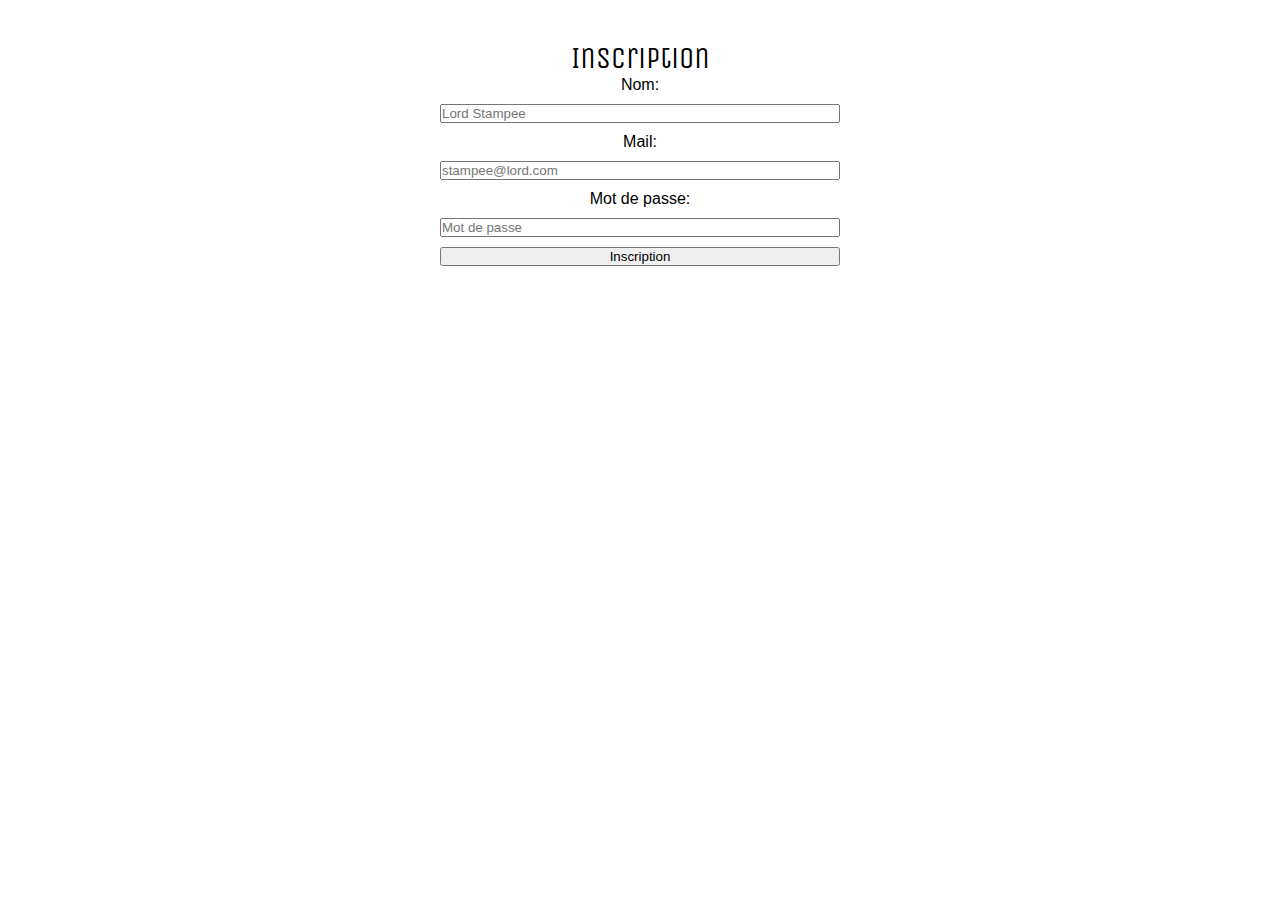
<file: assets/html/register.html>
<!DOCTYPE html>
<html lang="fr">
    <head>
        <meta charset="UTF-8">
        <meta name="viewport" content="width=device-width, initial-scale=1.0">
        <title>Stampee Co</title>
        <link rel="stylesheet" href="../styles/style.css">
        <script src="../js/javascriptManager.js" type="module"></script>

        <link rel="preconnect" href="https://fonts.googleapis.com">
        <link rel="preconnect" href="https://fonts.gstatic.com" crossorigin>
        
        <link href="https://fonts.googleapis.com/css2?family=Alice&family=Limelight&family=Unica+One&display=swap" rel="stylesheet">
        <link href="https://fonts.googleapis.com/css2?family=Unica+One:ital,wght@0,400;0,700;1,400&display=swap" rel="stylesheet">
    </head>
    <body>
        <header id="nav-container"></header>
        <main>
            <section class="login-section">
                <h2>Inscription</h2>
                <form id="registerForm" action="../../assets/php/register.php" method="post">
                    <label for="name">Nom:</label>
                    <input type="text" id="name" name="name" required placeholder="Lord Stampee" />

                    <label for="email">Mail:</label>
                    <input type="email" id="email" name="email" required placeholder="stampee@lord.com" />

                    <label for="password">Mot de passe:</label>
                    <input type="password" id="password" name="password" required minlength="6" placeholder="Mot de passe" />

                    <button type="submit">Inscription</button>
                </form>
            </section>
        </main>
        <footer id="footer-container"></footer>
    </body>
</html>
</file>
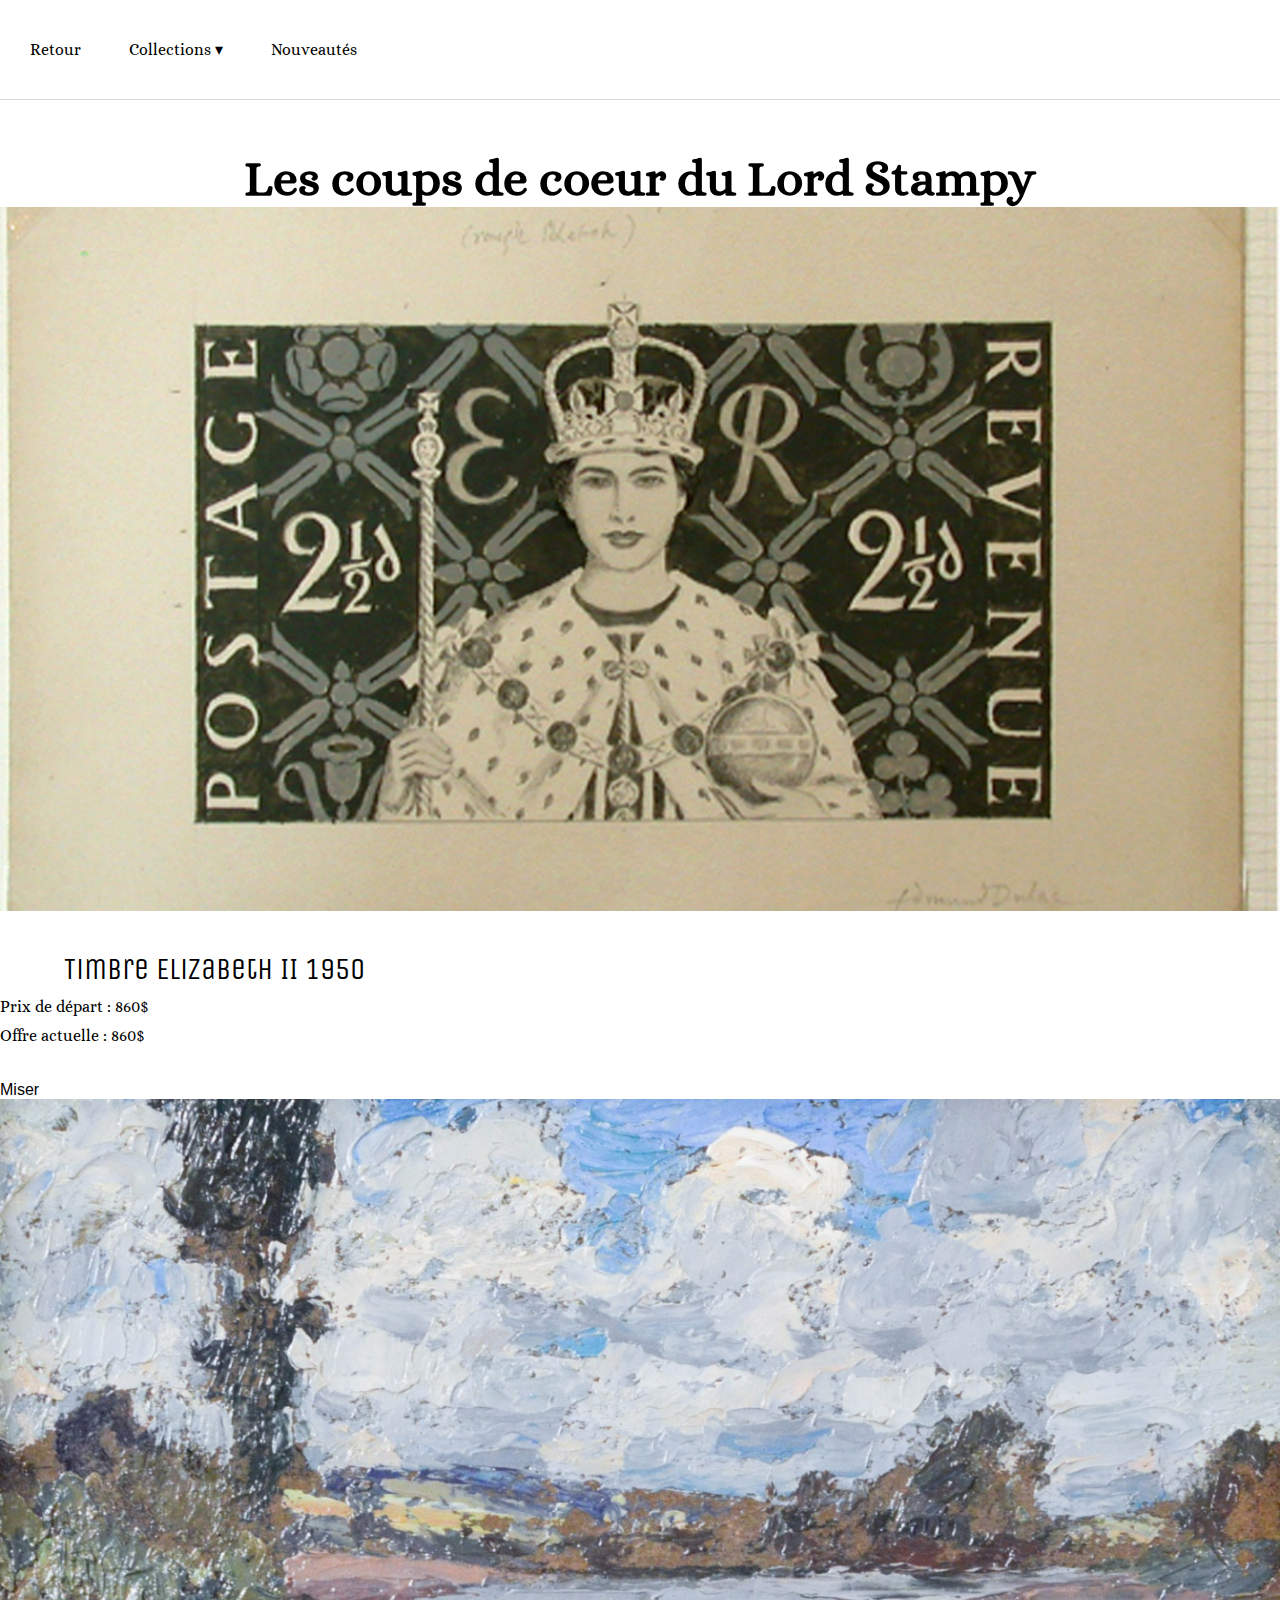
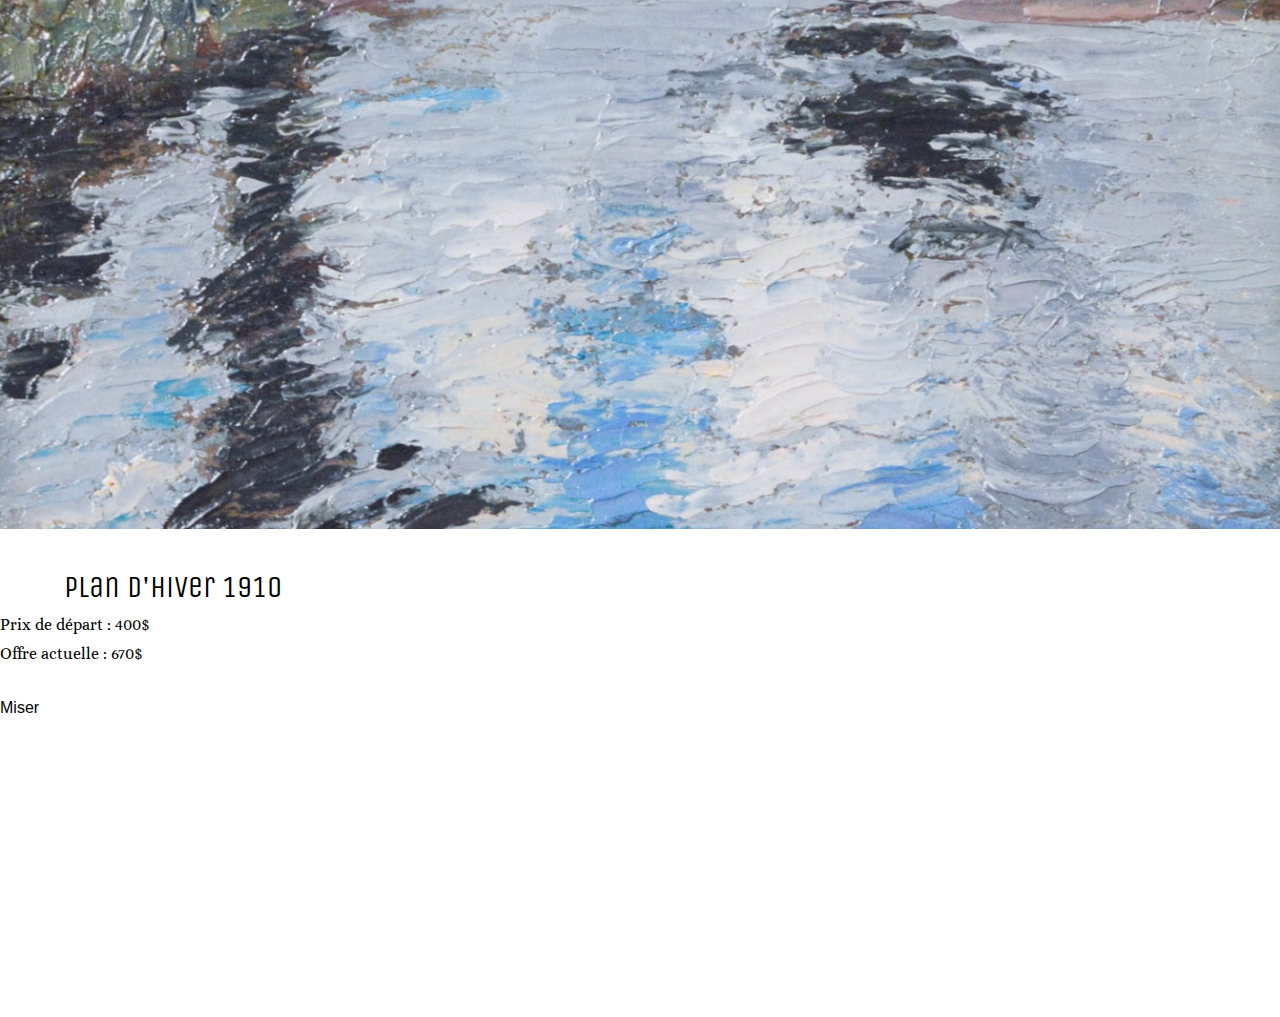
<file: assets/html/stampy.html>
<!DOCTYPE html>
<html lang="fr">
    <head>
        <meta charset="UTF-8">
        <meta name="viewport" content="width=device-width, initial-scale=1.0">
        <title>Coups de coeur</title>
        <link rel="stylesheet" href="../styles/style.css">
        <script src="../js/javascriptManager.js" type="module" defer></script>

        <link rel="preconnect" href="https://fonts.googleapis.com">
        <link rel="preconnect" href="https://fonts.gstatic.com" crossorigin>
        
        <link href="https://fonts.googleapis.com/css2?family=Alice&family=Limelight&family=Unica+One&display=swap" rel="stylesheet">
        <link href="https://fonts.googleapis.com/css2?family=Unica+One:ital,wght@0,400;0,700;1,400&display=swap" rel="stylesheet">
    </head>
    <body>
        <header>
            <nav class="nav">
                <input type="checkbox" id="nav-toggle" class="burger-checkbox" />
                <label for="nav-toggle" class="burger mobile" aria-label="Toggle menu">☰</label>

                <ul class="nav-liens desktop">
                    <li class="nav-item desktop"><a href="../../index.html">Retour</a></li>
                    <li class="nav-item dropdown desktop">
                        <a href="#" class="dropdown-toggle">Collections <span class="dropdown-fleche">▾</span></a>
                        <ul class="dropdown-menu">
                            <li class="dropdown-menu-item"><a href="./histoire.html">Histoire du Québec</a></li>
                            <li class="dropdown-menu-item"><a href="./stampy.html">Collection Lord Stampy</a></li>
                        </ul>
                    </li>
                    <li class="nav-item desktop"><a href="#">Nouveautés</a></li>
                </ul>
                <ul class="nav-liens mobile">
                    <li class="nav-item mobile"><a href="../../index.html">Retour</a></li>
                    <li class="nav-item mobile"><a href="#">Nouveautés</a></li>
                    <li class="nav-item dropdown mobile">
                        <a href="#" class="dropdown-toggle">Collections <span class="dropdown-fleche">▾</span></a>
                        <ul class="dropdown-menu">
                            <li class="dropdown-menu-item"><a href="#">Histoire du Québec</a></li>
                            <li class="dropdown-menu-item"><a href="#">Collection Lord Stampy</a></li>
                        </ul>
                    </li>
                </ul>
            </nav>
        </header>
        <main>
            <section class="catalogue_row">
                <h1>Les coups de coeur du Lord Stampy</h1>
            </section>
            <section class="catalogue_row"> 
                <section class="catalogue_col"><!--Début de la section des timbres-->
                    <div class="article_conteneur">
                        <section class="stamp_row"> 
                            <div class="catalogue_conteneur_images">
                                <img src="../img/timbres/6.jpg" alt="Timbre rare de 1920" class="catalogue_image" />                             
                            </div>
                            <article class="catalogue_article">
                                <h2 class="stamp-title">Timbre Elizabeth II 1950</h2>
                                <p class="stamp-start">Prix de départ : 860$</p>
                                <p class="stamp-current">Offre actuelle : 860$</p>
                                <br/><br/><a href="timbre6.html" class="stamp-price btn-miser">Miser</a>   
                            </article>
                        </section>
                    </div>
                </section><!--Fin de la section des timbres-->
                <section class="catalogue_col"><!--Début de la section des timbres-->
                    <div class="article_conteneur">
                        <section class="stamp_row"> 
                            <div class="catalogue_conteneur_images">
                                <img src="../img/timbres/5.jpg" alt="Timbre rare de 1920" class="catalogue_image" />                             
                            </div>
                            <article class="catalogue_article">
                                <h2 class="stamp-title">Plan d'Hiver 1910</h2>
                                <p class="stamp-start">Prix de départ : 400$</p>
                                <p class="stamp-current">Offre actuelle : 670$</p>
                                <br/><br/><a href="timbre5.html" class="stamp-price btn-miser">Miser</a>   
                            </article>
                        </section>
                    </div>
                </section><!--Fin de la section des timbres-->


            </section>
        </main>
        <footer></footer>
    </body>
</html>
</file>
<file: assets/styles/style.css>
@import url("sub/variable.css"); /* Data */
@import url("sub/main.css"); /* Ajustement */

@import url("sub/nav.css"); /* navigation */
@import url("sub/enchere.css"); /* Echere */
@import url("sub/caroussel.css"); /* dans index et timbre1.html */
@import url("sub/accordeon.css");
@import url("sub/nouvelle.css");
@import url("sub/presentation.css");
@import url("sub/recherche.css");
@import url("sub/form.css");
@import url("sub/timbre.css");
@import url("sub/footer.css");
</file>
